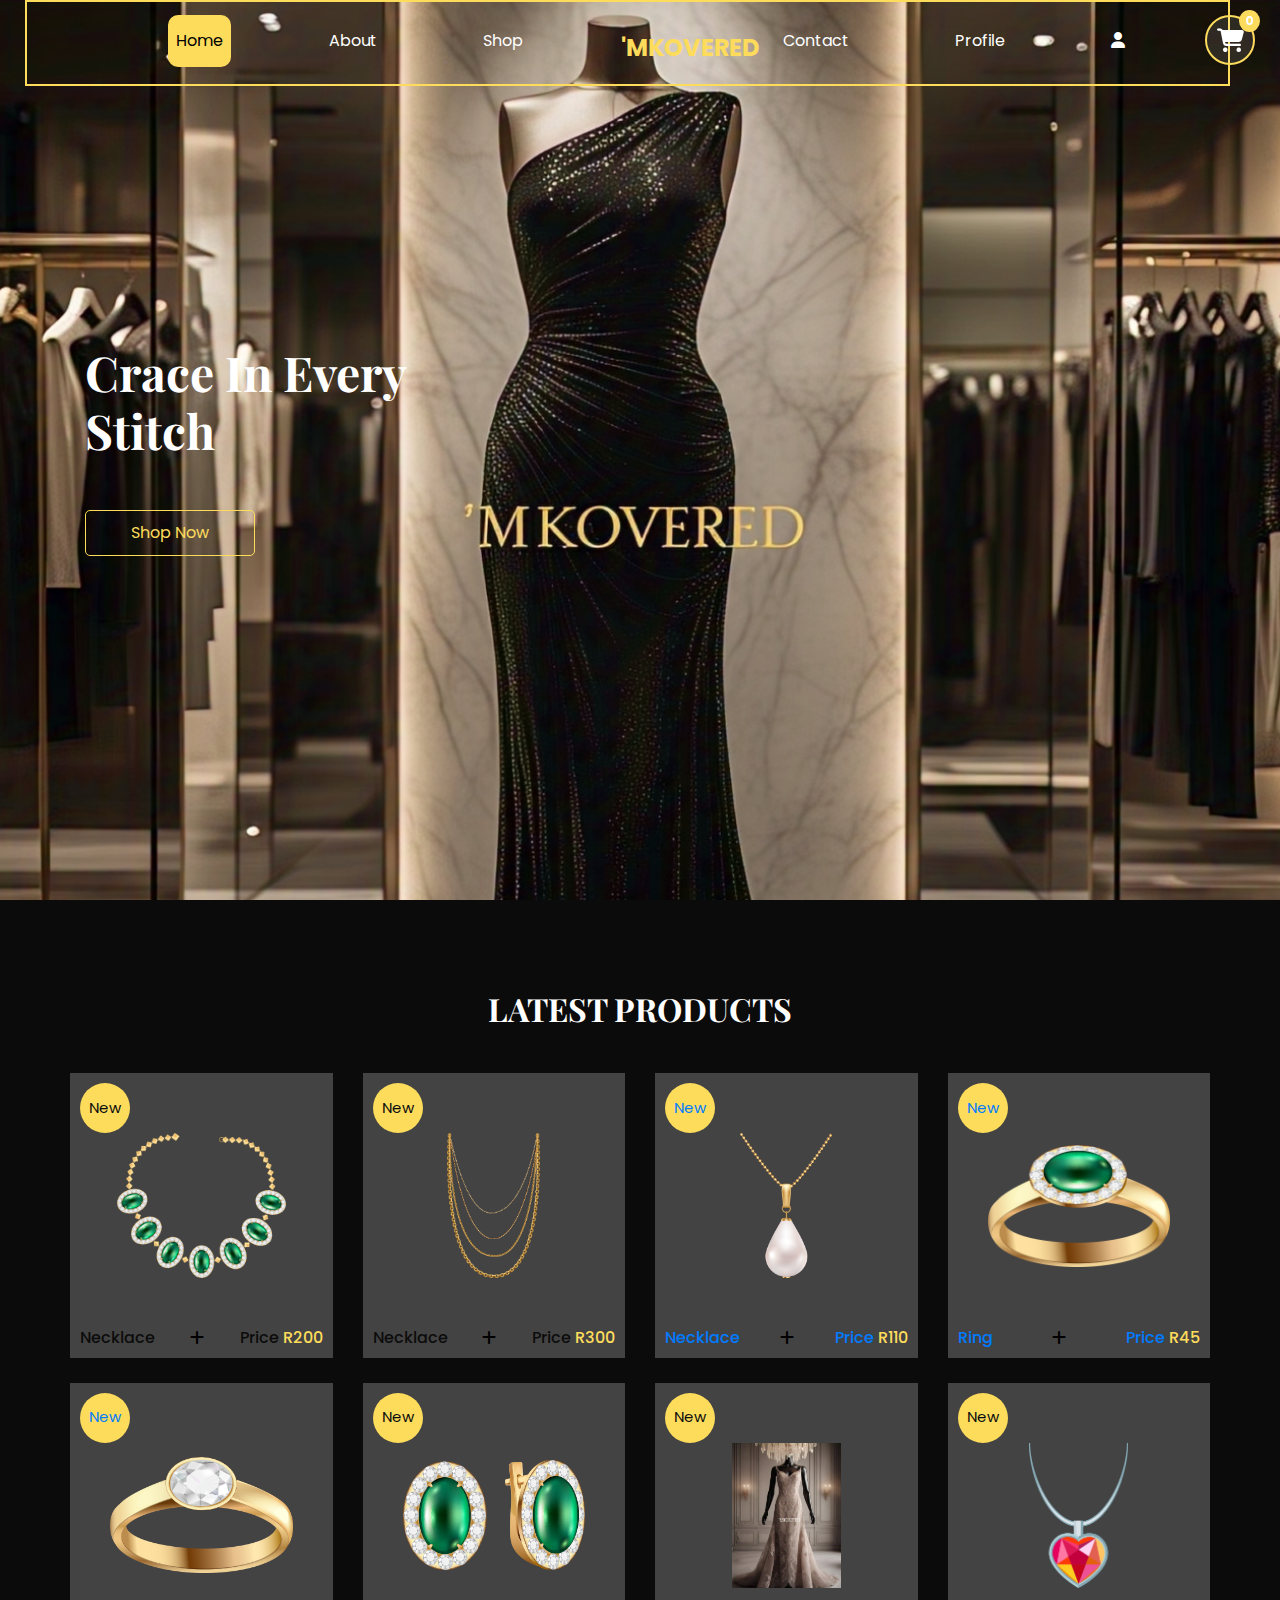
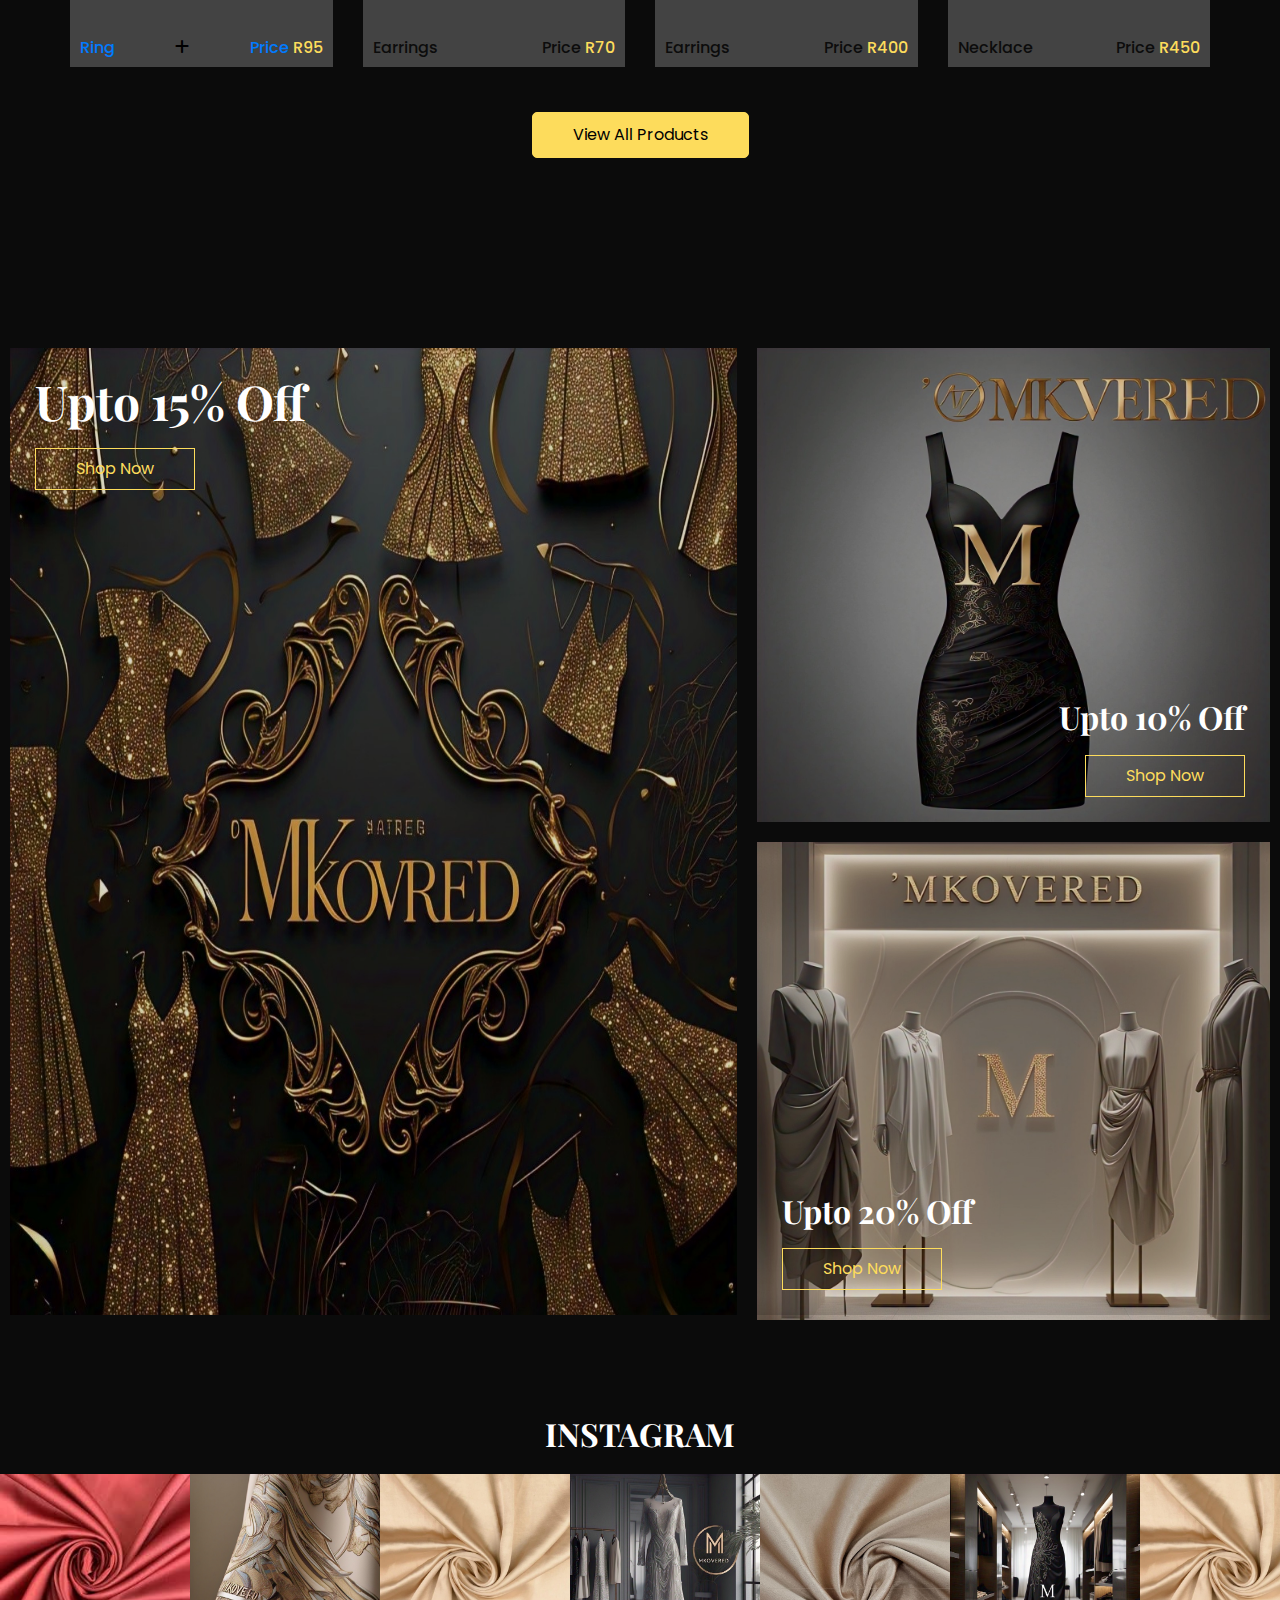
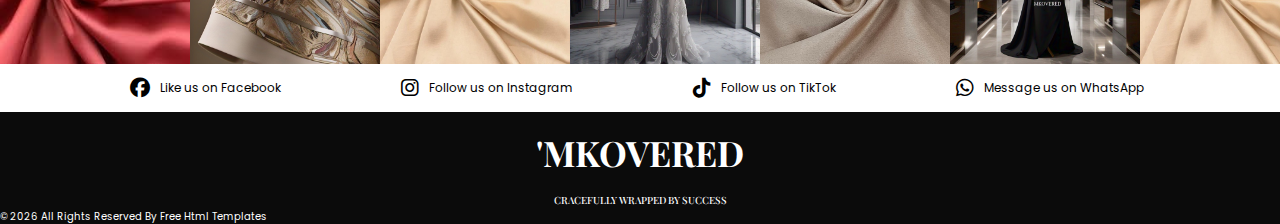
<file: index.html>
<!DOCTYPE html>
<html>

<head>
  <!-- Basic -->
  <meta charset="utf-8" />
  <meta http-equiv="X-UA-Compatible" content="IE=edge" />
  <!-- Mobile Metas -->
  <meta name="viewport" content="width=device-width, initial-scale=1, shrink-to-fit=no" />
  <!-- Site Metas -->
  <link rel="icon" href="images/'mk-logo.png" type="image/gif" />
  <meta name="keywords" content="" />
  <meta name="description" content="" />
  <meta name="author" content="" />

  <title>'Mkovered'</title>

  <!-- bootstrap core css -->
  <link rel="stylesheet" type="text/css" href="css/bootstrap.css" />
  <!-- font awesome style -->
  <link href="css/font-awesome.min.css" rel="stylesheet" />
  <!-- Custom styles for this template -->
  <link href="css/style.css" rel="stylesheet" />
  <!-- responsive style -->
  <link href="css/responsive.css" rel="stylesheet" />
  <link rel="stylesheet" href="https://cdnjs.cloudflare.com/ajax/libs/font-awesome/6.4.2/css/all.min.css">
  
</head>

<body>

  <!-- header section starts -->
<header class="header_section">
  <div class="container-fluid">
    <nav class="navbar navbar-expand-lg custom_nav-container">
      
      
      <!-- Navbar items (ul) -->
      <div class="navbar-collapse" id="">
        <ul class="navbar-nav ml-auto"> <!-- Added ml-auto to align the nav items to the right -->
          <li class="nav-item">
            <a class="nav-link disabled-link" href="index.html">Home</a>
        </li>
          <li class="nav-item">
            <a class="nav-link" href="about.html">About</a>
          </li>
          <li class="nav-item">
            <a class="nav-link" href="shop.html">Shop</a>
          </li>

             <!-- Navbar Brand (separating the span) -->
      <a class="navbar-brand" href="index.html">
        <span>'MKOVERED</span>
      </a>

          <li class="nav-item">
            <a class="nav-link" href="contact.html">Contact</a>
          </li>
          <li class="nav-item">
            <a class="nav-link" href="profile.html">Profile</a>
          </li>
          <li class="nav-item">
            <a class="nav-link" href="#" onclick="openLoginOverlay()"> <!-- Trigger overlay -->
              <i class="fas fa-user"></i>
            </a>
          </li>
        </ul>
        
        <div class="custom_menu-btn">
          <button onclick="openNav()">
            <i class="fa fa-shopping-cart"></i>
            <span id="cart-badge" class="cart-badge">0</span> <!-- Badge for item count -->
          </button>
        
          <!-- Overlay content -->
          <div id="myNav" class="overlay">
            <div class="overlay-content">
              <h1>Shopping Cart</h1>
              <div class="product_container">
                <div class="products">
                  <!-- Shipping Notice -->
                  <div class="shipping-notice">
                    <p>You're R8 away from <strong>FREE SHIPPING!</strong></p>
                    <button class="keep-shopping-btn">Keep Shopping</button>
                  </div>
        
                  <!-- Product List -->
                  <div class="product-list" id="cart-items">
                    <!-- Items will be dynamically added here -->
                  </div>
                </div>
              </div>
        
              <div class="cart-container">
                <div class="cart-summary">
                  <h3>Summary</h3>
                  <ul>
                    <li>Subtotal (<span id="item-count">0</span> items) <span id="subtotal">R0.00</span></li>
                    <li>Shipping Discount <span>-R2.00</span></li>
                    <li>Shipping & Handling <span>R4.00</span></li>
                    <li>Tax (Calculated at checkout) <span>R0.00</span></li>
                  </ul>
                </div>
                <div class="cart-balance">
                  <table>
                    <tr>
                      <td><b>Balance</b></td>
                      <td><span id="totalAmount">R0.00</span></td>
                    </tr>
                  </table>
                  <button class="checkout-btn" onclick="checkout()">Checkout</button>
                </div>
              </div>
            </div>
          </div>
        </div>
    </nav>
  </div>

  <!-- Login Overlay -->
  <div id="loginOverlay" class="loginoverlay">
    <div class="login-container">
      <!-- Close Button -->
      <span class="close-btn" onclick="closeLoginOverlay()">&times;</span>

      <!-- Login Form -->
      <div id="loginFormContainer">
        <h2>Login</h2>
        <form id="loginForm">
          <div class="form-group">
            <input type="text" id="username" name="username" placeholder="Enter your username or email" required>
          </div>
          <div class="form-group">
            <input type="password" id="password" name="password" placeholder="Enter your password" required>
          </div>
          <div class="options">
            <label class="custom-checkbox">
              <input type="checkbox" id="rememberMe">
              <span class="checkmark"></span> Remember me</label>
            <a href="#">Forgot password?</a>
          </div>
          <button type="submit" class="login-btn">Login</button>
        </form>
        <p>Don't have an account? <a href="#" id="register" onclick="switchToSignupForm()">Sign up</a></p>
      </div>

      <!-- Signup Form -->
      <div id="signupFormContainer" style="display: none;">
        <h2>Create Account</h2>
        <form id="signupForm">
          <div class="form-group">
            <input type="text" id="fullName" name="fullName" placeholder="Enter your full name" required>
          </div>
          <div class="form-group">
            <input type="email" id="email" name="email" placeholder="Enter your email" required>
          </div>
          <div class="form-group">
            <input type="password" id="newPassword" name="newPassword" placeholder="Enter your password" required>
          </div>
          <div class="form-group">
            <input type="password" id="confirmPassword" name="confirmPassword" placeholder="Confirm your password" required>
          </div>
          <button type="submit" class="login-btn">Create Account</button>
        </form>
        <p>Already have an account? <a href="#" id="register" onclick="switchToLoginForm()">Login</a></p>
      </div>
    </div>
  </div>

</header>
<!-- end header section -->

  <!-- slider section -->
  <section class="slider_section position-relative">
    <div class="slider_bg_box">
      <img src="images/slider-bg.png" alt="">
    </div>
    <div class="slider_bg"></div>
    <div class="container">
      <div class="col-md-9 col-lg-8">
        <div class="detail-box">
          <h1>
            Crace In Every
            <br> Stitch
          </h1>
          <p>
           
          </p>
          <div></div>
            <a href="shop.html" class="slider-link">
              Shop Now
            </a>
          </div>
        </div>
      </div>
    </div>
  </section>
  <!-- end slider section -->

  <!-- shop section -->

  <section class="shop_section layout_padding">
    <div class="container">
      <div class="heading_container heading_center">
        <h2>
          Latest Products
        </h2>
      </div><div class="row">
        <div class="col-sm-6 col-md-4 col-lg-3">
          <div class="box">
              <div class="img-box">
                <img src="images/p1.png" alt="">
              </div>
              <div class="detail-box">
                <h6>
                  Necklace
                </h6>
                <button onclick="addToCart('Necklace', 200)">
                  <i class="fa fa-plus"></i>
              </button>
                <h6>
                  Price
                  <span>
                    R200
                  </span>
                </h6>
              </div>
              <div class="new">
                <span>
                  New
                </span>
              </div>
          </div>
        </div>
        <div class="col-sm-6 col-md-4 col-lg-3">
          <div class="box">
              <div class="img-box">
                <img src="images/p2.png" alt="">
              </div>
              <div class="detail-box">
                <h6>
                  Necklace
                </h6>
                <button onclick="addToCart('Necklace', 200)">
                  <i class="fa fa-plus"></i>
              </button>
                <h6>
                  Price
                  <span>
                    R300
                  </span>
                </h6>
              </div>
              <div class="new">
                <span>
                  New
                </span>
              </div>
            
          </div>
        </div>
        <div class="col-sm-6 col-md-4 col-lg-3">
          <div class="box">
            <a href="">
              <div class="img-box">
                <img src="images/p3.png" alt="">
              </div>
              <div class="detail-box">
                <h6>
                  Necklace
                </h6>
                <button onclick="addToCart('Necklace', 200)">
                  <i class="fa fa-plus"></i>
              </button>
                <h6>
                  Price
                  <span>
                    R110
                  </span>
                </h6>
              </div>
              <div class="new">
                <span>
                  New
                </span>
              </div>
            
          </div>
        </div>
        <div class="col-sm-6 col-md-4 col-lg-3">
          <div class="box">
            <a href="">
              <div class="img-box">
                <img src="images/p4.png" alt="">
              </div>
              <div class="detail-box">
                <h6>
                  Ring
                </h6>
                <button onclick="addToCart('Necklace', 200)">
                  <i class="fa fa-plus"></i>
              </button>
                <h6>
                  Price
                  <span>
                    R45
                  </span>
                </h6>
              </div>
              <div class="new">
                <span>
                  New
                </span>
              </div>
            </a>
          </div>
        </div>
        <div class="col-sm-6 col-md-4 col-lg-3">
          <div class="box">
            <a href="">
              <div class="img-box">
                <img src="images/p5.png" alt="">
              </div>
              <div class="detail-box">
                <h6>
                  Ring
                </h6>
                <button onclick="addToCart('Necklace', 200)">
                  <i class="fa fa-plus"></i>
              </button>
                <h6>
                  Price
                  <span>
                    R95
                  </span>
                </h6>
              </div>
              <div class="new">
                <span>
                  New
                </span>
              </div>
            </a>
          </div>
        </div>
        <div class="col-sm-6 col-md-4 col-lg-3">
          <div class="box">
            
              <div class="img-box">
                <img src="images/p6.png" alt="">
              </div>
              <div class="detail-box">
                <h6>
                  Earrings
                </h6>
                <h6>
                  Price
                  <span>
                    R70
                  </span>
                </h6>
              </div>
              <div class="new">
                <span>
                  New
                </span>
              </div>
            </a>
          </div>
        </div>
        <div class="col-sm-6 col-md-4 col-lg-3">
          <div class="box">
            
              <div class="img-box">
                <img src="images/p7.png" alt="">
              </div>
              <div class="detail-box">
                <h6>
                  Earrings
                </h6>
                <h6>
                  Price
                  <span>
                    R400
                  </span>
                </h6>
              </div>
              <div class="new">
                <span>
                  New
                </span>
              </div>
            </a>
          </div>
        </div>
        <div class="col-sm-6 col-md-4 col-lg-3">
          <div class="box">
            
              <div class="img-box">
                <img src="images/p8.png" alt="">
              </div>
              <div class="detail-box">
                <h6>
                  Necklace
                </h6>
                <h6>
                  Price
                  <span>
                    R450
                  </span>
                </h6>
              </div>
              <div class="new">
                <span>
                  New
                </span>
              </div>
            </a>
          </div>
        </div>
      </div>
      <div class="btn-box">
        <a href="shop.html">
          View All Products
        </a>
      </div>
    </div>
  </section>

  <!-- end shop section -->

  <!-- offer section -->

  <section class="offer_section layout_padding">
    <div class="container-fluid">
      <div class="row">
        <div class="col-md-7 px-0">
          <div class="box offer-box1">
            <img src="images/o1.jpg" alt="">
            <div class="detail-box">
              <h2>
                Upto 15% Off
              </h2>
              <a href="shop.html">
                Shop Now
              </a>
            </div>
          </div>
        </div>
        <div class="col-md-5 px-0">
          <div class="box offer-box2">
            <img src="images/o2.jpg" alt="">
            <div class="detail-box">
              <h2>
                Upto 10% Off
              </h2>
              <a href="shop.html">
                Shop Now
              </a>
            </div>
          </div>
          <div class="box offer-box3">
            <img src="images/o3.jpg" alt="">
            <div class="detail-box">
              <h2>
                Upto 20% Off
              </h2>
              <a href="shop.html">
                Shop Now
              </a>
            </div>
          </div>
        </div>
      </div>
    </div>
  </section>

  <!-- end offer section -->

<!-- ad section -->  
<section class="ad">
  <div class="heading_container heading_center">
    <h2>Instagram</h2>
  </div>
  <div class="container">
    <div class="image-container">
      <img src="images/mat1.jpg" alt="" />
      <img src="images/client.jpg" alt="" />
      <img src="images/mat2.jpg" alt="" />
      <img src="images/client2.jpg" alt="" />
      <img src="images/mat3.jpg" alt="" />
      <img src="images/client3.jpg" alt="" />
      <img src="images/mat4.jpg" alt="" />
      <img src="images/client4.jpg" alt="" />

    </div>
  </div>
</section>
<!-- end ad section -->

  <!-- info section -->
  <section class="info_section layout_padding2">
    <div class="container">
      <div class="row info_form_social_row">
      
        <div class="col-md-4 col-lg-3">

          <div class="social_box">
            <a href="">
              <i class="fab fa-facebook" aria-hidden="true"></i> 
              <span>Like us on Facebook</span>
            </a>
            <a href="">
              <i class="fab fa-instagram" aria-hidden="true"></i> 
              <span>Follow us on Instagram</span>
            </a>
            <a href="">
              <i class="fab fa-tiktok" aria-hidden="true"></i> 
              <span>Follow us on TikTok</span>
            </a>
            <a href="">
              <i class="fab fa-whatsapp" aria-hidden="true"></i> 
              <span>Message us on WhatsApp</span>
            </a>
          </div>
        </div>
      </div>
    </div>
  </section>

  <!-- end info_section -->


  <!-- footer section -->
  <footer class="footer_section">
    <div class="container">
      <h1>'MKOVERED</h1>
      
      <p>        
        &copy; <span id="displayYear"></span> All Rights Reserved By
        <a href="https://html.design/">Free Html Templates</a>
        <h2>CRACEFULLY WRAPPED BY SUCCESS </h2>
      </p>
    </div>
  </footer>
  <!-- footer section -->


  <!-- jQery -->
  <script src="js/jquery-3.4.1.min.js"></script>
  <!-- bootstrap js -->
  <script src="js/bootstrap.js"></script>
  <!-- custom js -->
  <script src="js/custom.js"></script>

</body>

</html>
</file>
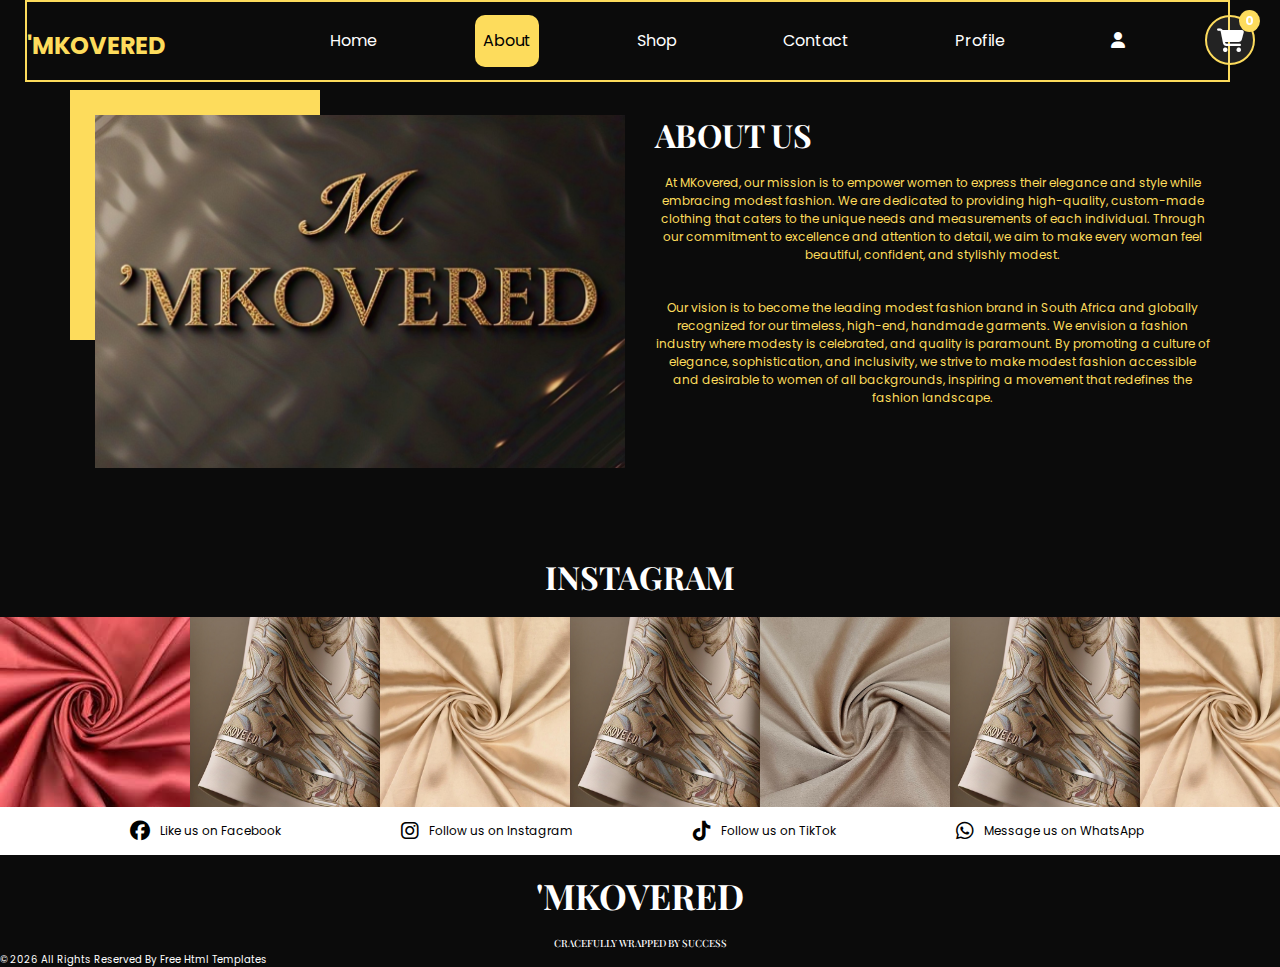
<file: about.html>
<!DOCTYPE html>
<html>

<head>
  <!-- Basic -->
  <meta charset="utf-8" />
  <meta http-equiv="X-UA-Compatible" content="IE=edge" />
  <!-- Mobile Metas -->
  <meta name="viewport" content="width=device-width, initial-scale=1, shrink-to-fit=no" />
  <!-- Site Metas -->
  <link rel="icon" href="images/'mk-logo.png" type="image/gif" />
  <meta name="keywords" content="" />
  <meta name="description" content="" />
  <meta name="author" content="" />

  <title>'Mkovered'</title>

  <!-- bootstrap core css -->
  <link rel="stylesheet" type="text/css" href="css/bootstrap.css" />
  <!-- font awesome style -->
  <link href="css/font-awesome.min.css" rel="stylesheet" />
  <!-- Custom styles for this template -->
  <link href="css/style.css" rel="stylesheet" />
  <!-- responsive style -->
  <link href="css/responsive.css" rel="stylesheet" />
  <link rel="stylesheet" href="https://cdnjs.cloudflare.com/ajax/libs/font-awesome/6.4.2/css/all.min.css">
  
</head>

<body>

  <!-- header section starts -->
<header class="header_section">
  <div class="container-fluid">
    <nav class="navbar navbar-expand-lg custom_nav-container">
      
      <!-- Navbar Brand (separating the span) -->
      <a class="navbar-brand" href="index.html">
        <span>'MKOVERED</span>
      </a>
      
      <!-- Navbar items (ul) -->
      <div class="navbar-collapse" id="">
        <ul class="navbar-nav ml-auto"> <!-- Added ml-auto to align the nav items to the right -->
          <li class="nav-item">
            <a class="nav-link" href="index.html">Home</a>
          </li>
          <li class="nav-item">
            <a class="nav-link disabled-link" href="about.html">About</a>
          </li>
          <li class="nav-item">
            <a class="nav-link" href="shop.html">Shop</a>
          </li>
          <li class="nav-item">
            <a class="nav-link" href="contact.html">Contact</a>
          </li>
          <li class="nav-item">
            <a class="nav-link" href="profile.html">Profile</a>
        </li>
          <li class="nav-item">
            <a class="nav-link" href="#" onclick="openLoginOverlay()"> <!-- Trigger overlay -->
              <i class="fas fa-user"></i>
            </a>
          </li>
        </ul>
        
        <div class="" id="">
          <!-- Custom Menu Button -->
          <div class="custom_menu-btn">
            <button onclick="openNav()">
              <i class="fa fa-shopping-cart"></i>
              <span id="cart-badge" class="cart-badge">0</span> <!-- Badge for item count -->
            </button>

            <!-- Overlay content -->
            <div id="myNav" class="overlay">
                  <div class="overlay-content">
                    <h1>Shopping Cart</h1>
                    <div class="product_container">
                      <div class="products">
                        <!-- Shipping Notice -->
                        <div class="shipping-notice">
                          <p>You're R8 away from <strong>FREE SHIPPING!</strong></p>
                          <button class="keep-shopping-btn">Keep Shopping</button>
                        </div>
                    
                        <!-- Product List -->
                        <div class="product-list">
                          <!-- Product 1 -->
                          <div class="product-item">
                            <img src="images/p4.png" alt="6 Blade Starter Kit" class="product-image">
                            <div class="product-details">
                              <h2 class="product-name">6 Blade Starter Kit</h2>
                              <p class="product-price">R<span class="price">29.99</span></p>
                              <div class="quantity-controls">
                                <button class="quantity-btn" onclick="decrementQuantity(this)">-</button>
                                <span class="quantity">1</span>
                                <button class="quantity-btn" onclick="incrementQuantity(this)">+</button>
                              </div>
                            </div>
                          </div>
                          
                          <div class="product-item">
                            <img src="images/p8.png" alt="Electric Shaver" class="product-image">
                            <div class="product-details">
                              <h2 class="product-name">Electric Shaver</h2>
                              <p class="product-price">R<span class="price">49.99</span></p>
                              <div class="quantity-controls">
                                <button class="quantity-btn" onclick="decrementQuantity(this)">-</button>
                                <span class="quantity">1</span>
                                <button class="quantity-btn" onclick="incrementQuantity(this)">+</button>
                              </div>
                            </div>
                          </div>
                        </div>
                      </div>
                    </div>

              <div class="cart-container"> 
                <div class="cart-summary">
                  <h3>Summary</h3>
                  <ul>
                    <li>Subtotal (1 items) <span>R10.00</span></li>
                    <li>Shipping Discount <span>-R2.00</span></li>
                    <li>Shipping & Handling <span>R4.00</span></li>
                    <li>Tax (Calculated at checkout) <span>R0.00</span></li>
                  </ul>
                </div>
                <div class="cart-balance">
                  <table>
                    <tr>
                      <td><b>Balance</b></td>
                      <td><span id="totalAmount">R0.00</span></td>
                    </tr>
                  </table>
                  <button class="checkout-btn" onclick="checkout()">Checkout</button>
                </div>
            </div>
          </div>
      </div>
    </nav>
  </div>
 
   <!-- Login Overlay -->
   <div id="loginOverlay" class="loginoverlay">
    <div class="login-container">
      <!-- Close Button -->
      <span class="close-btn" onclick="closeLoginOverlay()">&times;</span>

      <!-- Login Form -->
      <div id="loginFormContainer">
        <h2>Login</h2>
        <form id="loginForm">
          <div class="form-group">
            <input type="text" id="username" name="username" placeholder="Enter your username or email" required>
          </div>
          <div class="form-group">
            <input type="password" id="password" name="password" placeholder="Enter your password" required>
          </div>
          <div class="options">
            <label class="custom-checkbox">
              <input type="checkbox" id="rememberMe">
              <span class="checkmark"></span> Remember me</label>
            <a href="#">Forgot password?</a>
          </div>
          <button type="submit" class="login-btn">Login</button>
        </form>
        <p>Don't have an account? <a href="#" id="register" onclick="switchToSignupForm()">Sign up</a></p>
      </div>

      <!-- Signup Form -->
      <div id="signupFormContainer" style="display: none;">
        <h2>Create Account</h2>
        <form id="signupForm">
          <div class="form-group">
            <input type="text" id="fullName" name="fullName" placeholder="Enter your full name" required>
          </div>
          <div class="form-group">
            <input type="email" id="email" name="email" placeholder="Enter your email" required>
          </div>
          <div class="form-group">
            <input type="password" id="newPassword" name="newPassword" placeholder="Enter your password" required>
          </div>
          <div class="form-group">
            <input type="password" id="confirmPassword" name="confirmPassword" placeholder="Confirm your password" required>
          </div>
          <button type="submit" class="login-btn">Create Account</button>
        </form>
        <p>Already have an account? <a href="#" id="register" onclick="switchToLoginForm()">Login</a></p>
      </div>
    </div>
  </div>

</header>
  <!-- end header section -->

  <!-- about section -->
  <section class="about_section  layout_padding">
    <div class="container">
      <div class="row">
        <div class="col-md-6">
          <div class="img-box">
            <img src="images/about-img.jpg" alt="">
          </div>
        </div>
        <div class="col-md-6">
          <div class="detail-box">
            <div class="heading_container">
              <h2>
                About Us
              </h2>
          </div>
          <p>
            At MKovered, our mission is to empower women to express their elegance and style while embracing modest fashion. We are dedicated to providing high-quality, custom-made clothing that caters to the unique needs and measurements of each individual. Through our commitment to excellence and attention to detail, we aim to make every woman feel beautiful, confident, and stylishly modest.
          </p>
          <p>
            Our vision is to become the leading modest fashion brand in South Africa and globally recognized for our timeless, high-end, handmade garments. We envision a fashion industry where modesty is celebrated, and quality is paramount. By promoting a culture of elegance, sophistication, and inclusivity, we strive to make modest fashion accessible and desirable to women of all backgrounds, inspiring a movement that redefines the fashion landscape.
          </p>
  
        </div>
      </div>
    </div>
  </div>
</section>

  <!-- end about section -->

<!-- ad section -->  
<section class="ad">
  <div class="heading_container heading_center">
    <h2>Instagram</h2>
  </div>
  <div class="container">
    <div class="image-container">
      <img src="images/mat1.jpg" alt="" />
      <img src="images/client.jpg" alt="" />
      <img src="images/mat2.jpg" alt="" />
      <img src="images/client.jpg" alt="" />
      <img src="images/mat3.jpg" alt="" />
      <img src="images/client.jpg" alt="" />
      <img src="images/mat4.jpg" alt="" />
      <img src="images/client.jpg" alt="" />

    </div>
  </div>
</section>
<!-- end ad section -->

  <!-- info section -->
  <section class="info_section layout_padding2">
    <div class="container">
      <div class="row info_form_social_row">
      
        <div class="col-md-4 col-lg-3">

          <div class="social_box">
            <a href="">
              <i class="fab fa-facebook" aria-hidden="true"></i> 
              <span>Like us on Facebook</span>
            </a>
            <a href="">
              <i class="fab fa-instagram" aria-hidden="true"></i> 
              <span>Follow us on Instagram</span>
            </a>
            <a href="">
              <i class="fab fa-tiktok" aria-hidden="true"></i> 
              <span>Follow us on TikTok</span>
            </a>
            <a href="">
              <i class="fab fa-whatsapp" aria-hidden="true"></i> 
              <span>Message us on WhatsApp</span>
            </a>
          </div>
        </div>
      </div>
    </div>
  </section>

  <!-- end info_section -->


  <!-- footer section -->
  <footer class="footer_section">
    <div class="container">
      <h1>'MKOVERED</h1>
      
      <p>        
        &copy; <span id="displayYear"></span> All Rights Reserved By
        <a href="https://html.design/">Free Html Templates</a>
        <h2>CRACEFULLY WRAPPED BY SUCCESS </h2>
      </p>
    </div>
  </footer>
  <!-- footer section -->


  <!-- jQery -->
  <script src="js/jquery-3.4.1.min.js"></script>
  <!-- bootstrap js -->
  <script src="js/bootstrap.js"></script>
  <!-- custom js -->
  <script src="js/custom.js"></script>

</body>

</html>
</file>
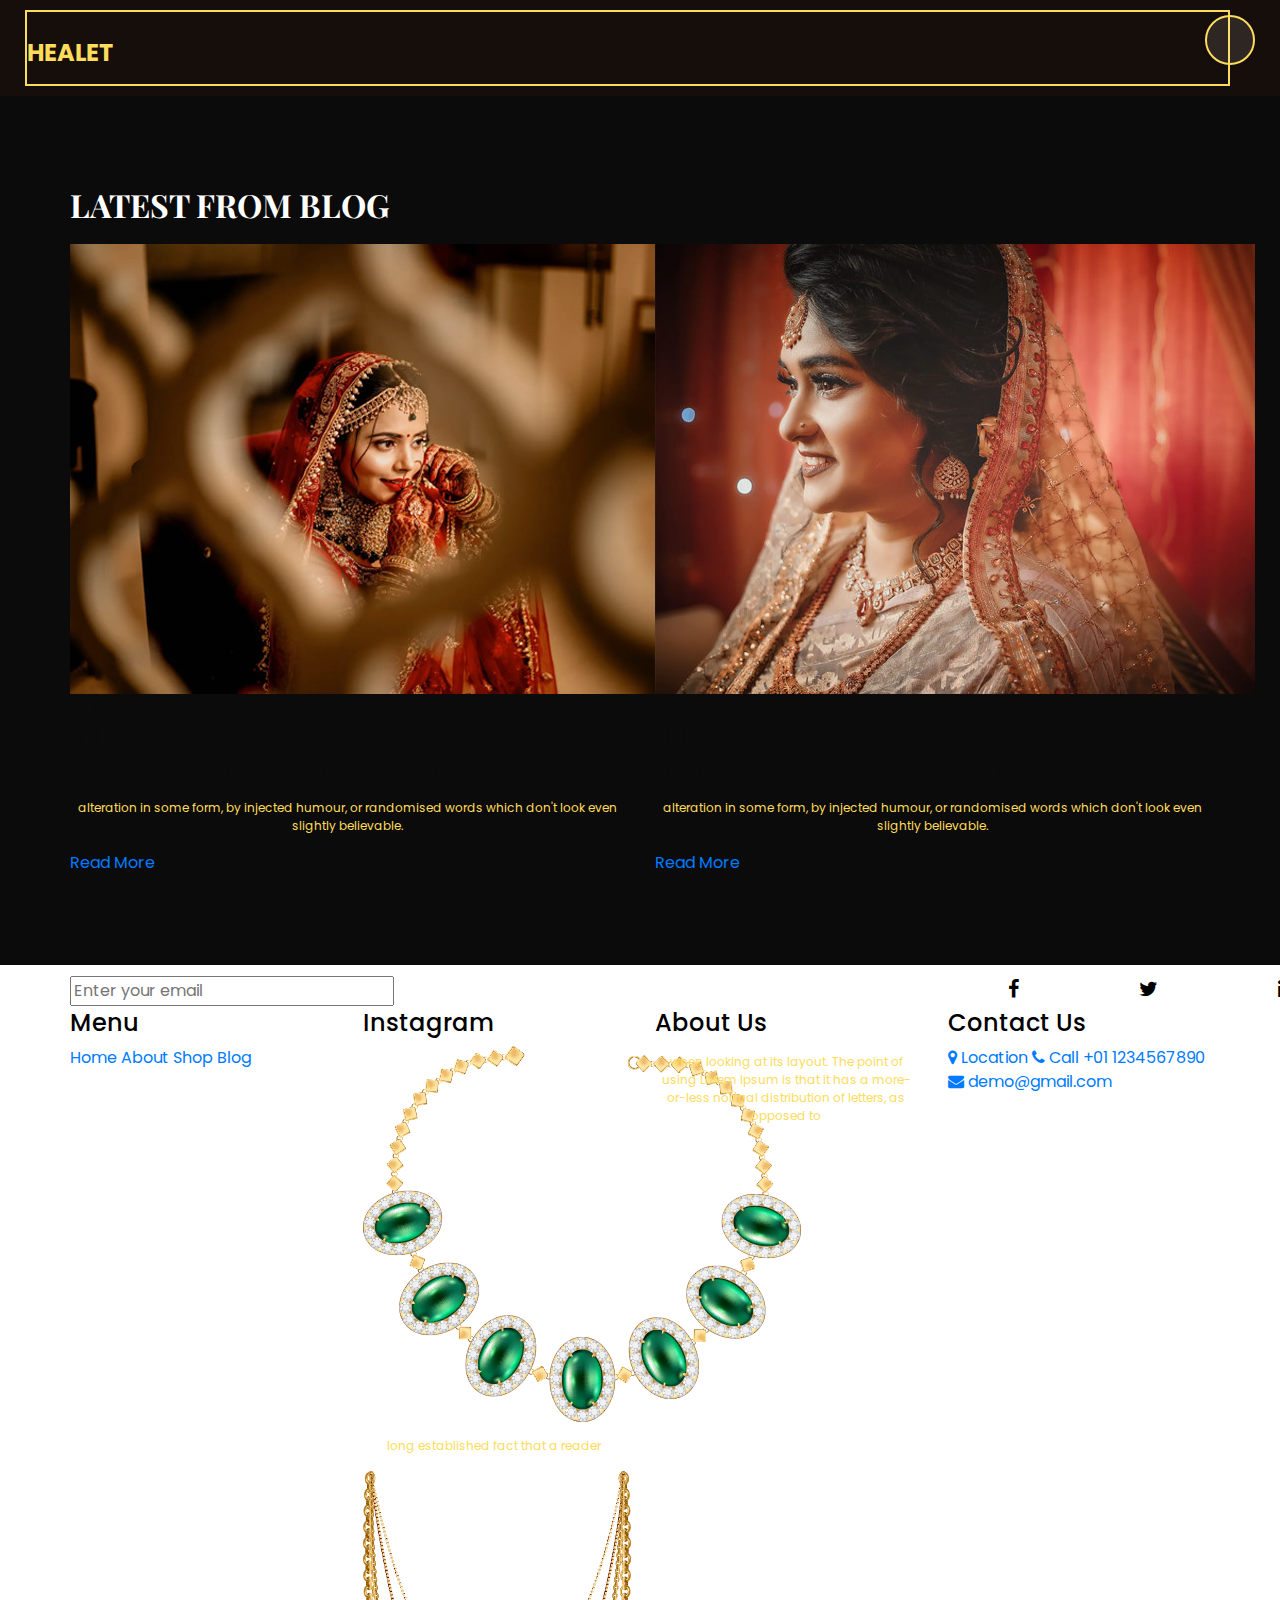
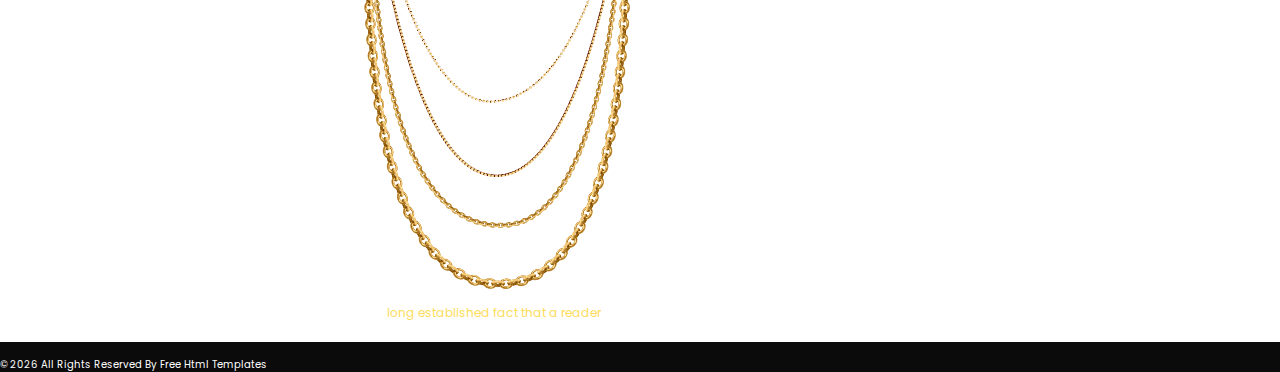
<file: blog.html>
<!DOCTYPE html>
<html>

<head>
  <!-- Basic -->
  <meta charset="utf-8" />
  <meta http-equiv="X-UA-Compatible" content="IE=edge" />
  <!-- Mobile Metas -->
  <meta name="viewport" content="width=device-width, initial-scale=1, shrink-to-fit=no" />
  <!-- Site Metas -->
  <link rel="icon" href="images/favicon.png" type="image/gif" />
  <meta name="keywords" content="" />
  <meta name="description" content="" />
  <meta name="author" content="" />

  <title>Healet</title>

  <!-- bootstrap core css -->
  <link rel="stylesheet" type="text/css" href="css/bootstrap.css" />
  <!-- font awesome style -->
  <link href="css/font-awesome.min.css" rel="stylesheet" />
  <!-- Custom styles for this template -->
  <link href="css/style.css" rel="stylesheet" />
  <!-- responsive style -->
  <link href="css/responsive.css" rel="stylesheet" />

</head>

<body>

  <!-- header section strats -->
  <header class="header_section innerpage_header">
    <div class="container-fluid">
      <nav class="navbar navbar-expand-lg custom_nav-container">
        <a class="navbar-brand" href="index.html">
          <span>
            Healet
          </span>
        </a>
        <div class="" id="">

          <div class="custom_menu-btn">
            <button onclick="openNav()">
              <span class="s-1"> </span>
              <span class="s-2"> </span>
              <span class="s-3"> </span>
            </button>
            <div id="myNav" class="overlay">
              <div class="overlay-content">
                <a href="index.html">Home</a>
                <a href="about.html">About</a>
                <a href="shop.html">Shop</a>
                <a href="blog.html">Blog</a>
              </div>
            </div>
          </div>

        </div>
      </nav>
    </div>
  </header>
  <!-- end header section -->

  <!-- blog section -->

  <section class="blog_section layout_padding">
    <div class="container">
      <div class="heading_container">
        <h2>
          Latest From Blog
        </h2>
      </div>
      <div class="row">
        <div class="col-md-6">
          <div class="box">
            <div class="img-box">
              <img src="images/b1.jpg" alt="">
              <h4 class="blog_date">
                14 <br>
                July
              </h4>
            </div>
            <div class="detail-box">
              <h5>
                Look even slightly believable. If you are
              </h5>
              <p>
                alteration in some form, by injected humour, or randomised words which don't look even slightly believable.
              </p>
              <a href="">
                Read More
              </a>
            </div>
          </div>
        </div>
        <div class="col-md-6">
          <div class="box">
            <div class="img-box">
              <img src="images/b2.jpg" alt="">
              <h4 class="blog_date">
                15 <br>
                July
              </h4>
            </div>
            <div class="detail-box">
              <h5>
                Anything embarrassing hidden in the middle
              </h5>
              <p>
                alteration in some form, by injected humour, or randomised words which don't look even slightly believable.
              </p>
              <a href="">
                Read More
              </a>
            </div>
          </div>
        </div>
      </div>
    </div>
  </section>

  <!-- end blog section -->

  <!-- info section -->
  <section class="info_section layout_padding2">
    <div class="container">
      <div class="row info_form_social_row">
        <div class="col-md-8 col-lg-9">
          <div class="info_form">
            <form action="">
              <input type="email" placeholder="Enter your email">
              <button>
                <i class="fa fa-arrow-right" aria-hidden="true"></i>
              </button>
            </form>
          </div>
        </div>
        <div class="col-md-4 col-lg-3">

          <div class="social_box">
            <a href="">
              <i class="fa fa-facebook" aria-hidden="true"></i>
            </a>
            <a href="">
              <i class="fa fa-twitter" aria-hidden="true"></i>
            </a>
            <a href="">
              <i class="fa fa-linkedin" aria-hidden="true"></i>
            </a>
          </div>
        </div>
      </div>
      <div class="row info_main_row">
        <div class="col-md-6 col-lg-3">
          <div class="info_links">
            <h4>
              Menu
            </h4>
            <div class="info_links_menu">
              <a href="index.html">Home</a>
              <a href="about.html">About</a>
              <a href="shop.html">Shop</a>
              <a href="blog.html">Blog</a>
            </div>
          </div>
        </div>
        <div class="col-md-6 col-lg-3">
          <div class="info_insta">
            <h4>
              Instagram
            </h4>
            <div class="insta_box">
              <div class="img-box">
                <img src="images/p1.png" alt="">
              </div>
              <p>
                long established fact that a reader
              </p>
            </div>
            <div class="insta_box">
              <div class="img-box">
                <img src="images/p2.png" alt="">
              </div>
              <p>
                long established fact that a reader
              </p>
            </div>
          </div>
        </div>
        <div class="col-md-6 col-lg-3">
          <div class="info_detail">
            <h4>
              About Us
            </h4>
            <p class="mb-0">
              when looking at its layout. The point of using Lorem Ipsum is that it has a more-or-less normal distribution of letters, as opposed to
            </p>
          </div>
        </div>
        <div class="col-md-6 col-lg-3">
          <h4>
            Contact Us
          </h4>
          <div class="info_contact">
            <a href="">
              <i class="fa fa-map-marker" aria-hidden="true"></i>
              <span>
                Location
              </span>
            </a>
            <a href="">
              <i class="fa fa-phone" aria-hidden="true"></i>
              <span>
                Call +01 1234567890
              </span>
            </a>
            <a href="">
              <i class="fa fa-envelope"></i>
              <span>
                demo@gmail.com
              </span>
            </a>
          </div>
        </div>
      </div>
    </div>
  </section>

  <!-- end info_section -->


  <!-- footer section -->
  <footer class="footer_section">
    <div class="container">
      <p>
        &copy; <span id="displayYear"></span> All Rights Reserved By
        <a href="https://html.design/">Free Html Templates</a>
      </p>
    </div>
  </footer>
  <!-- footer section -->


  <!-- jQery -->
  <script src="js/jquery-3.4.1.min.js"></script>
  <!-- bootstrap js -->
  <script src="js/bootstrap.js"></script>
  <!-- custom js -->
  <script src="js/custom.js"></script>

</body>

</html>
</file>
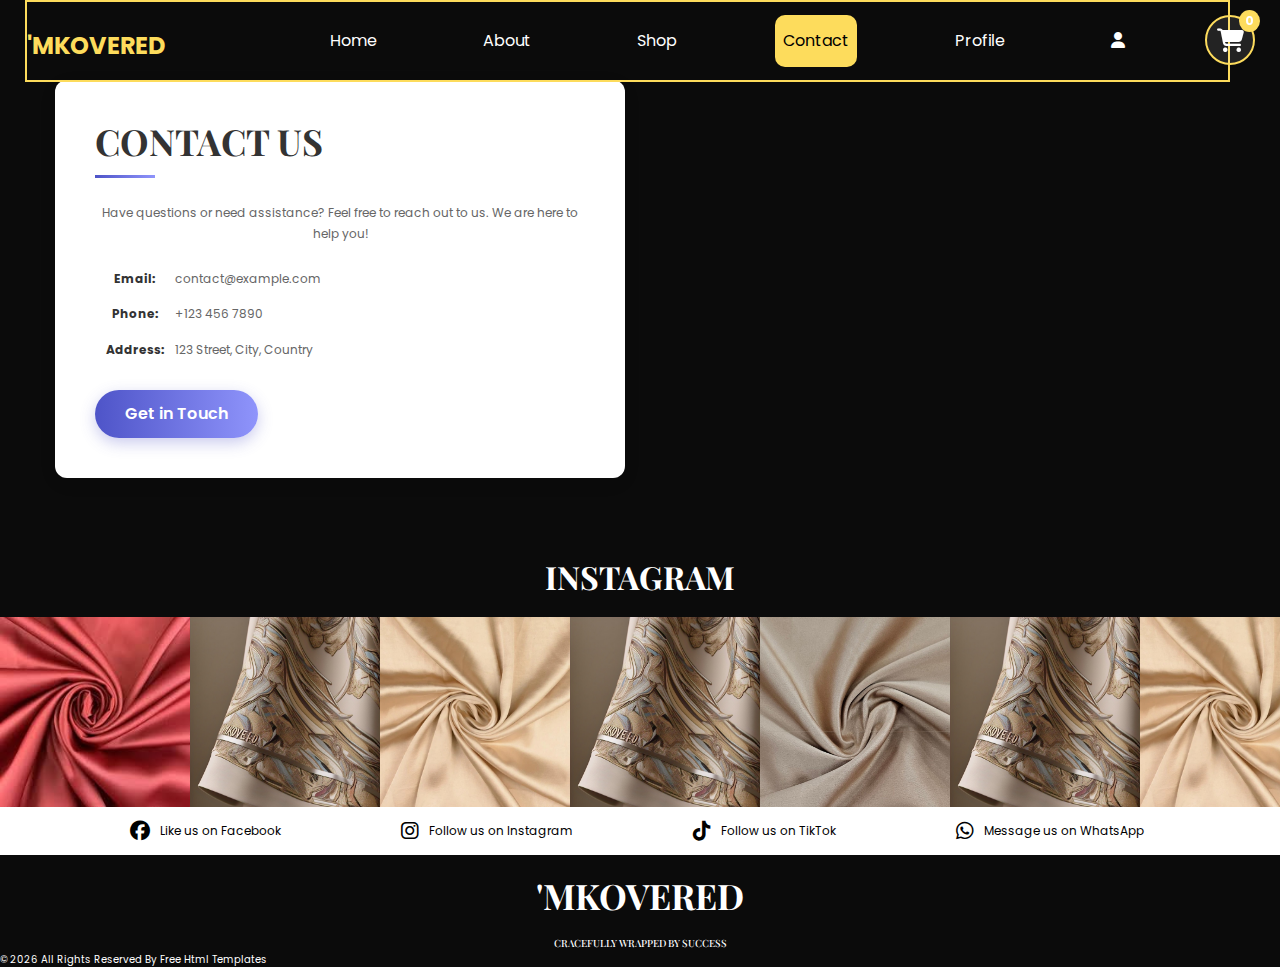
<file: contact.html>
<!DOCTYPE html>
<html>

<head>
  <!-- Basic -->
  <meta charset="utf-8" />
  <meta http-equiv="X-UA-Compatible" content="IE=edge" />
  <!-- Mobile Metas -->
  <meta name="viewport" content="width=device-width, initial-scale=1, shrink-to-fit=no" />
  <!-- Site Metas -->
  <link rel="icon" href="images/'mk-logo.png" type="image/gif" />
  <meta name="keywords" content="" />
  <meta name="description" content="" />
  <meta name="author" content="" />

  <title>'Mkovered'</title>

  <!-- bootstrap core css -->
  <link rel="stylesheet" type="text/css" href="css/bootstrap.css" />
  <!-- font awesome style -->
  <link href="css/font-awesome.min.css" rel="stylesheet" />
  <!-- Custom styles for this template -->
  <link href="css/style.css" rel="stylesheet" />
  <!-- responsive style -->
  <link href="css/responsive.css" rel="stylesheet" />
  <link rel="stylesheet" href="https://cdnjs.cloudflare.com/ajax/libs/font-awesome/6.4.2/css/all.min.css">
  
</head>

<body>

  <!-- header section starts -->
<header class="header_section">
  <div class="container-fluid">
    <nav class="navbar navbar-expand-lg custom_nav-container">
      
      <!-- Navbar Brand (separating the span) -->
      <a class="navbar-brand" href="index.html">
        <span>'MKOVERED</span>
      </a>
      
      <!-- Navbar items (ul) -->
      <div class="navbar-collapse" id="">
        <ul class="navbar-nav ml-auto"> <!-- Added ml-auto to align the nav items to the right -->
          <li class="nav-item">
            <a class="nav-link" href="index.html">Home</a>
          </li>
          <li class="nav-item">
            <a class="nav-link" href="about.html">About</a>
          </li>
          <li class="nav-item">
            <a class="nav-link" href="shop.html">Shop</a>
          </li>
          <li class="nav-item">
            <a class="nav-link disabled-link" href="contact.html">Contact</a>
          </li>
          <li class="nav-item">
            <a class="nav-link" href="profile.html">Profile</a>
        </li>
          <li class="nav-item">
            <a class="nav-link" href="#" onclick="openLoginOverlay()"> <!-- Trigger overlay -->
              <i class="fas fa-user"></i>
            </a>
          </li>
        </ul>
        
        <div class="" id="">
          <!-- Custom Menu Button -->
          <div class="custom_menu-btn">
            <button onclick="openNav()">
              <i class="fa fa-shopping-cart"></i>
              <span id="cart-badge" class="cart-badge">0</span> <!-- Badge for item count -->
            </button>

            <!-- Overlay content -->
            <div id="myNav" class="overlay">
                  <div class="overlay-content">
                    <h1>Shopping Cart</h1>
                    <div class="product_container">
                      <div class="products">
                        <!-- Shipping Notice -->
                        <div class="shipping-notice">
                          <p>You're R8 away from <strong>FREE SHIPPING!</strong></p>
                          <button class="keep-shopping-btn">Keep Shopping</button>
                        </div>
                    
                        <!-- Product List -->
                        <div class="product-list">
                          <!-- Product 1 -->
                          <div class="product-item">
                            <img src="images/p4.png" alt="6 Blade Starter Kit" class="product-image">
                            <div class="product-details">
                              <h2 class="product-name">6 Blade Starter Kit</h2>
                              <p class="product-price">R<span class="price">29.99</span></p>
                              <div class="quantity-controls">
                                <button class="quantity-btn" onclick="decrementQuantity(this)">-</button>
                                <span class="quantity">1</span>
                                <button class="quantity-btn" onclick="incrementQuantity(this)">+</button>
                              </div>
                            </div>
                          </div>
                          
                          <div class="product-item">
                            <img src="images/p8.png" alt="Electric Shaver" class="product-image">
                            <div class="product-details">
                              <h2 class="product-name">Electric Shaver</h2>
                              <p class="product-price">R<span class="price">49.99</span></p>
                              <div class="quantity-controls">
                                <button class="quantity-btn" onclick="decrementQuantity(this)">-</button>
                                <span class="quantity">1</span>
                                <button class="quantity-btn" onclick="incrementQuantity(this)">+</button>
                              </div>
                            </div>
                          </div>
                        </div>
                      </div>
                    </div>

              <div class="cart-container"> 
                <div class="cart-summary">
                  <h3>Summary</h3>
                  <ul>
                    <li>Subtotal (1 items) <span>R10.00</span></li>
                    <li>Shipping Discount <span>-R2.00</span></li>
                    <li>Shipping & Handling <span>R4.00</span></li>
                    <li>Tax (Calculated at checkout) <span>R0.00</span></li>
                  </ul>
                </div>
                <div class="cart-balance">
                  <table>
                    <tr>
                      <td><b>Balance</b></td>
                      <td><span id="totalAmount">R0.00</span></td>
                    </tr>
                  </table>
                  <button class="checkout-btn" onclick="checkout()">Checkout</button>
                </div>
            </div>
          </div>
      </div>
    </nav>
  </div>
  <!-- Login Overlay -->
  <div id="loginOverlay" class="loginoverlay">
    <div class="login-container">
      <!-- Close Button -->
      <span class="close-btn" onclick="closeLoginOverlay()">&times;</span>

      <!-- Login Form -->
      <div id="loginFormContainer">
        <h2>Login</h2>
        <form id="loginForm">
          <div class="form-group">
            <input type="text" id="username" name="username" placeholder="Enter your username or email" required>
          </div>
          <div class="form-group">
            <input type="password" id="password" name="password" placeholder="Enter your password" required>
          </div>
          <div class="options">
            <label class="custom-checkbox">
              <input type="checkbox" id="rememberMe">
              <span class="checkmark"></span> Remember me</label>
            <a href="#">Forgot password?</a>
          </div>
          <button type="submit" class="login-btn">Login</button>
        </form>
        <p>Don't have an account? <a href="#" id="register" onclick="switchToSignupForm()">Sign up</a></p>
      </div>

      <!-- Signup Form -->
      <div id="signupFormContainer" style="display: none;">
        <h2>Create Account</h2>
        <form id="signupForm">
          <div class="form-group">
            <input type="text" id="fullName" name="fullName" placeholder="Enter your full name" required>
          </div>
          <div class="form-group">
            <input type="email" id="email" name="email" placeholder="Enter your email" required>
          </div>
          <div class="form-group">
            <input type="password" id="newPassword" name="newPassword" placeholder="Enter your password" required>
          </div>
          <div class="form-group">
            <input type="password" id="confirmPassword" name="confirmPassword" placeholder="Confirm your password" required>
          </div>
          <button type="submit" class="login-btn">Create Account</button>
        </form>
        <p>Already have an account? <a href="#" id="register" onclick="switchToLoginForm()">Login</a></p>
      </div>
    </div>
  </div>

</header>

  <!-- end header section -->

 <!-- contact section -->
<section class="contact_section layout_padding">
  <div class="container">
    <div class="row">
      <div class="col-md-6">
        <div class="detail-box">
          <div class="heading_container">
            <h2>
              Contact Us
            </h2>
          </div>
          <p>
            Have questions or need assistance? Feel free to reach out to us. We are here to help you!
          </p>
          <div class="contact_info">
            <p><strong>Email:</strong> contact@example.com</p>
            <p><strong>Phone:</strong> +123 456 7890</p>
            <p><strong>Address:</strong> 123 Street, City, Country</p>
          </div>
          <a href="contact.html">
            Get in Touch
          </a>
        </div>
      </div>
    </div>
  </div>
</section>
<!-- end contact section -->

<!-- ad section -->  
<section class="ad">
  <div class="heading_container heading_center">
    <h2>Instagram</h2>
  </div>
  <div class="container">
    <div class="image-container">
      <img src="images/mat1.jpg" alt="" />
      <img src="images/client.jpg" alt="" />
      <img src="images/mat2.jpg" alt="" />
      <img src="images/client.jpg" alt="" />
      <img src="images/mat3.jpg" alt="" />
      <img src="images/client.jpg" alt="" />
      <img src="images/mat4.jpg" alt="" />
      <img src="images/client.jpg" alt="" />

    </div>
  </div>
</section>
<!-- end ad section -->

  <!-- info section -->
  <section class="info_section layout_padding2">
    <div class="container">
      <div class="row info_form_social_row">
      
        <div class="col-md-4 col-lg-3">

          <div class="social_box">
            <a href="">
              <i class="fab fa-facebook" aria-hidden="true"></i> 
              <span>Like us on Facebook</span>
            </a>
            <a href="">
              <i class="fab fa-instagram" aria-hidden="true"></i> 
              <span>Follow us on Instagram</span>
            </a>
            <a href="">
              <i class="fab fa-tiktok" aria-hidden="true"></i> 
              <span>Follow us on TikTok</span>
            </a>
            <a href="">
              <i class="fab fa-whatsapp" aria-hidden="true"></i> 
              <span>Message us on WhatsApp</span>
            </a>
          </div>
        </div>
      </div>
    </div>
  </section>

  <!-- end info_section -->


  <!-- footer section -->
  <footer class="footer_section">
    <div class="container">
      <h1>'MKOVERED</h1>
      
      <p>        
        &copy; <span id="displayYear"></span> All Rights Reserved By
        <a href="https://html.design/">Free Html Templates</a>
        <h2>CRACEFULLY WRAPPED BY SUCCESS </h2>
      </p>
    </div>
  </footer>
  <!-- footer section -->


  <!-- jQery -->
  <script src="js/jquery-3.4.1.min.js"></script>
  <!-- bootstrap js -->
  <script src="js/bootstrap.js"></script>
  <!-- custom js -->
  <script src="js/custom.js"></script>

</body>

</html>
</file>
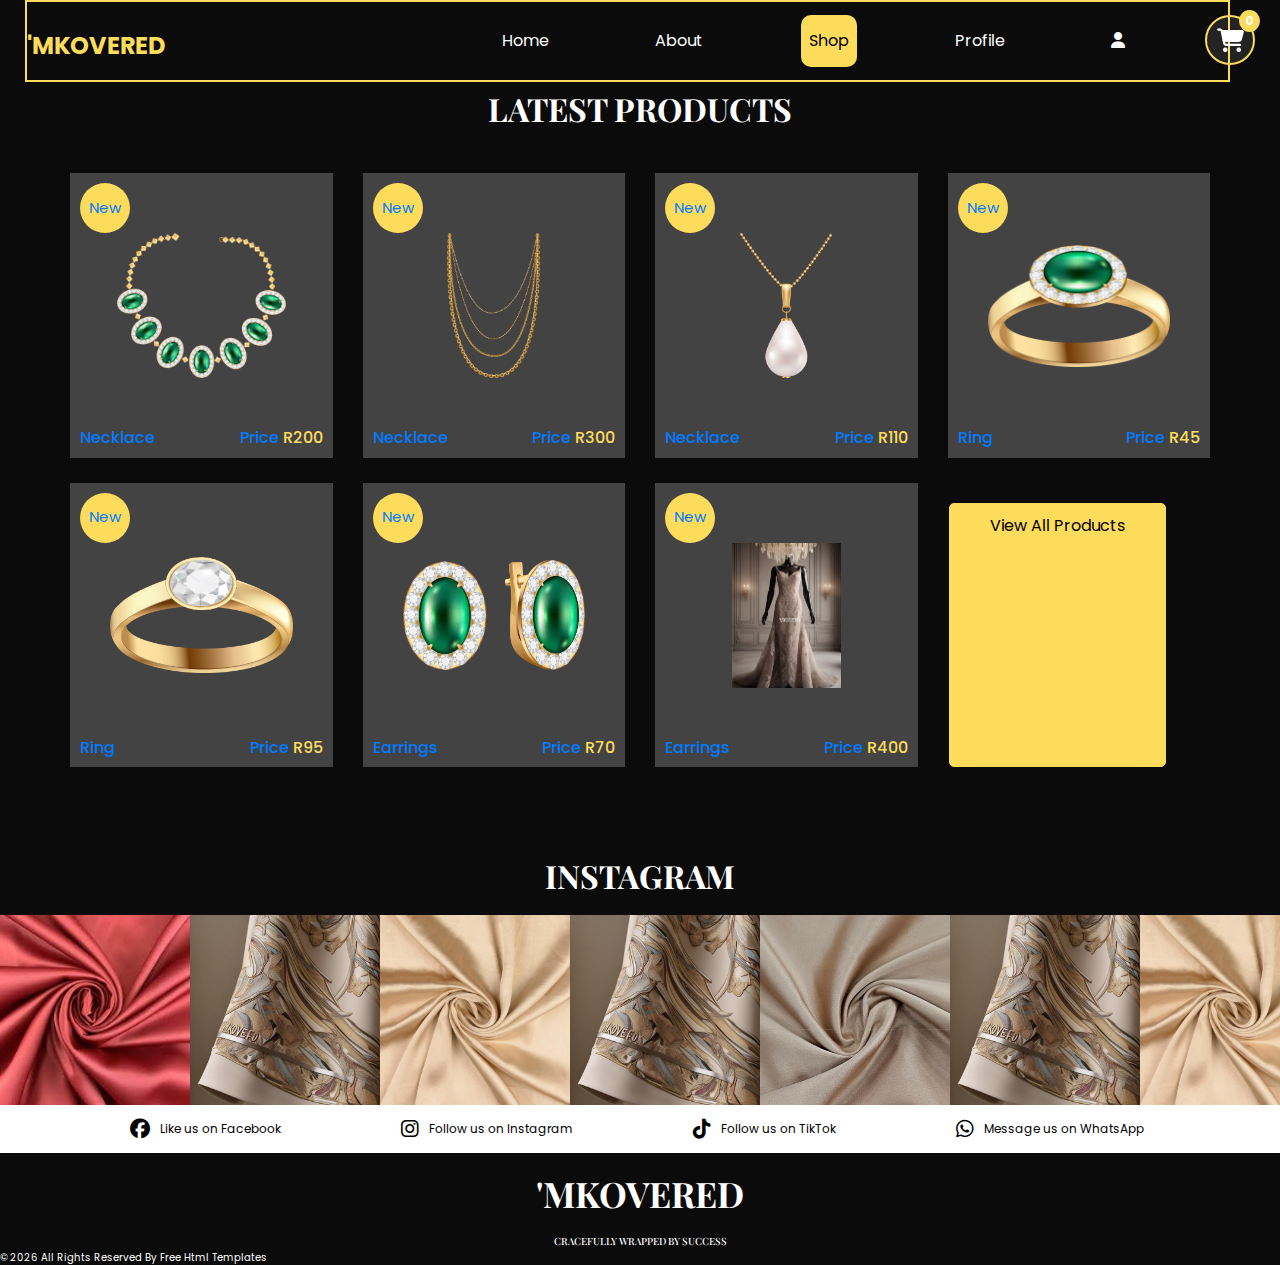
<file: shop.html>
<!DOCTYPE html>
<html>

<head>
  <!-- Basic -->
  <meta charset="utf-8" />
  <meta http-equiv="X-UA-Compatible" content="IE=edge" />
  <!-- Mobile Metas -->
  <meta name="viewport" content="width=device-width, initial-scale=1, shrink-to-fit=no" />
  <!-- Site Metas -->
  <link rel="icon" href="images/'mk-logo.png" type="image/gif" />
  <meta name="keywords" content="" />
  <meta name="description" content="" />
  <meta name="author" content="" />

  <title>'Mkovered'</title>

  <!-- bootstrap core css -->
  <link rel="stylesheet" type="text/css" href="css/bootstrap.css" />
  <!-- font awesome style -->
  <link href="css/font-awesome.min.css" rel="stylesheet" />
  <!-- Custom styles for this template -->
  <link href="css/style.css" rel="stylesheet" />
  <!-- responsive style -->
  <link href="css/responsive.css" rel="stylesheet" />
  <link rel="stylesheet" href="https://cdnjs.cloudflare.com/ajax/libs/font-awesome/6.4.2/css/all.min.css">
  
</head>

<body>

  <!-- header section starts -->
<header class="header_section">
  <div class="container-fluid">
    <nav class="navbar navbar-expand-lg custom_nav-container">
      
      <!-- Navbar Brand (separating the span) -->
      <a class="navbar-brand" href="index.html">
        <span>'MKOVERED</span>
      </a>
      
      <!-- Navbar items (ul) -->
      <div class="navbar-collapse" id="">
        <ul class="navbar-nav ml-auto"> <!-- Added ml-auto to align the nav items to the right -->
          <li class="nav-item">
            <a class="nav-link" href="index.html">Home</a>
          </li>
          <li class="nav-item">
            <a class="nav-link" href="about.html">About</a>
          </li>
          <li class="nav-item">
            <a class="nav-link disabled-link" href="shop.html">Shop</a>
          </li>
          <li class="nav-item">
            <a class="nav-link" href="profile.html">Profile</a>
          </li>
          <li class="nav-item">
            <a class="nav-link" href="#" onclick="openLoginOverlay()"> <!-- Trigger overlay -->
              <i class="fas fa-user"></i>
            </a>
          </li>
        </ul>
        
        <div class="" id="">
          <!-- Custom Menu Button -->
          <div class="custom_menu-btn">
            <button onclick="openNav()">
              <i class="fa fa-shopping-cart"></i>
              <span id="cart-badge" class="cart-badge">0</span> <!-- Badge for item count -->
            </button>

            <!-- Overlay content -->
            <div id="myNav" class="overlay">
                  <div class="overlay-content">
                    <h1>Shopping Cart</h1>
                    <div class="product_container">
                      <div class="products">
                        <!-- Shipping Notice -->
                        <div class="shipping-notice">
                          <p>You're R8 away from <strong>FREE SHIPPING!</strong></p>
                          <button class="keep-shopping-btn">Keep Shopping</button>
                        </div>
                    
                        <!-- Product List -->
                        <div class="product-list">
                          <!-- Product 1 -->
                          <div class="product-item">
                            <img src="images/p4.png" alt="6 Blade Starter Kit" class="product-image">
                            <div class="product-details">
                              <h2 class="product-name">6 Blade Starter Kit</h2>
                              <p class="product-price">R<span class="price">29.99</span></p>
                              <div class="quantity-controls">
                                <button class="quantity-btn" onclick="decrementQuantity(this)">-</button>
                                <span class="quantity">1</span>
                                <button class="quantity-btn" onclick="incrementQuantity(this)">+</button>
                              </div>
                            </div>
                          </div>
                          
                          <div class="product-item">
                            <img src="images/p8.png" alt="Electric Shaver" class="product-image">
                            <div class="product-details">
                              <h2 class="product-name">Electric Shaver</h2>
                              <p class="product-price">R<span class="price">49.99</span></p>
                              <div class="quantity-controls">
                                <button class="quantity-btn" onclick="decrementQuantity(this)">-</button>
                                <span class="quantity">1</span>
                                <button class="quantity-btn" onclick="incrementQuantity(this)">+</button>
                              </div>
                            </div>
                          </div>
                        </div>
                      </div>
                    </div>

              <div class="cart-container"> 
                <div class="cart-summary">
                  <h3>Summary</h3>
                  <ul>
                    <li>Subtotal (1 items) <span>R10.00</span></li>
                    <li>Shipping Discount <span>-R2.00</span></li>
                    <li>Shipping & Handling <span>R4.00</span></li>
                    <li>Tax (Calculated at checkout) <span>R0.00</span></li>
                  </ul>
                </div>
                <div class="cart-balance">
                  <table>
                    <tr>
                      <td><b>Balance</b></td>
                      <td><span id="totalAmount">R0.00</span></td>
                    </tr>
                  </table>
                  <button class="checkout-btn" onclick="checkout()">Checkout</button>
                </div>
            </div>
          </div>
      </div>
    </nav>
  </div>

 <!-- Login Overlay -->
 <div id="loginOverlay" class="loginoverlay">
  <div class="login-container">
    <!-- Close Button -->
    <span class="close-btn" onclick="closeLoginOverlay()">&times;</span>

    <!-- Login Form -->
    <div id="loginFormContainer">
      <h2>Login</h2>
      <form id="loginForm">
        <div class="form-group">
          <input type="text" id="username" name="username" placeholder="Enter your username or email" required>
        </div>
        <div class="form-group">
          <input type="password" id="password" name="password" placeholder="Enter your password" required>
        </div>
        <div class="options">
          <label class="custom-checkbox">
            <input type="checkbox" id="rememberMe">
            <span class="checkmark"></span> Remember me</label>
          <a href="#">Forgot password?</a>
        </div>
        <button type="submit" class="login-btn">Login</button>
      </form>
      <p>Don't have an account? <a href="#" id="register" onclick="switchToSignupForm()">Sign up</a></p>
    </div>

    <!-- Signup Form -->
    <div id="signupFormContainer" style="display: none;">
      <h2>Create Account</h2>
      <form id="signupForm">
        <div class="form-group">
          <input type="text" id="fullName" name="fullName" placeholder="Enter your full name" required>
        </div>
        <div class="form-group">
          <input type="email" id="email" name="email" placeholder="Enter your email" required>
        </div>
        <div class="form-group">
          <input type="password" id="newPassword" name="newPassword" placeholder="Enter your password" required>
        </div>
        <div class="form-group">
          <input type="password" id="confirmPassword" name="confirmPassword" placeholder="Confirm your password" required>
        </div>
        <button type="submit" class="login-btn">Create Account</button>
      </form>
      <p>Already have an account? <a href="#" id="register" onclick="switchToLoginForm()">Login</a></p>
    </div>
  </div>
</div>

</header>
  <!-- end header section -->

  <!-- shop section -->

  <section class="shop_section layout_padding">
    <div class="container">
      <div class="heading_container heading_center">
        <h2>
          Latest Products
        </h2>
      </div>
      <div class="row">
        <div class="col-sm-6 col-md-4 col-lg-3">
          <div class="box">
            <a href="">
              <div class="img-box">
                <img src="images/p1.png" alt="">
              </div>
              <div class="detail-box">
                <h6>
                  Necklace
                </h6>
                <h6>
                  Price
                  <span>
                    R200
                  </span>
                </h6>
              </div>
              <div class="new">
                <span>
                  New
                </span>
              </div>
            </a>
          </div>
        </div>
        <div class="col-sm-6 col-md-4 col-lg-3">
          <div class="box">
            <a href="">
              <div class="img-box">
                <img src="images/p2.png" alt="">
              </div>
              <div class="detail-box">
                <h6>
                  Necklace
                </h6>
                <h6>
                  Price
                  <span>
                    R300
                  </span>
                </h6>
              </div>
              <div class="new">
                <span>
                  New
                </span>
              </div>
            </a>
          </div>
        </div>
        <div class="col-sm-6 col-md-4 col-lg-3">
          <div class="box">
            <a href="">
              <div class="img-box">
                <img src="images/p3.png" alt="">
              </div>
              <div class="detail-box">
                <h6>
                  Necklace
                </h6>
                <h6>
                  Price
                  <span>
                    R110
                  </span>
                </h6>
              </div>
              <div class="new">
                <span>
                  New
                </span>
              </div>
            </a>
          </div>
        </div>
        <div class="col-sm-6 col-md-4 col-lg-3">
          <div class="box">
            <a href="">
              <div class="img-box">
                <img src="images/p4.png" alt="">
              </div>
              <div class="detail-box">
                <h6>
                  Ring
                </h6>
                <h6>
                  Price
                  <span>
                    R45
                  </span>
                </h6>
              </div>
              <div class="new">
                <span>
                  New
                </span>
              </div>
            </a>
          </div>
        </div>
        <div class="col-sm-6 col-md-4 col-lg-3">
          <div class="box">
            <a href="">
              <div class="img-box">
                <img src="images/p5.png" alt="">
              </div>
              <div class="detail-box">
                <h6>
                  Ring
                </h6>
                <h6>
                  Price
                  <span>
                    R95
                  </span>
                </h6>
              </div>
              <div class="new">
                <span>
                  New
                </span>
              </div>
            </a>
          </div>
        </div>
        <div class="col-sm-6 col-md-4 col-lg-3">
          <div class="box">
            <a href="">
              <div class="img-box">
                <img src="images/p6.png" alt="">
              </div>
              <div class="detail-box">
                <h6>
                  Earrings
                </h6>
                <h6>
                  Price
                  <span>
                    R70
                  </span>
                </h6>
              </div>
              <div class="new">
                <span>
                  New
                </span>
              </div>
            </a>
          </div>
        </div>
        <div class="col-sm-6 col-md-4 col-lg-3">
          <div class="box">
            <a href="">
              <div class="img-box">
                <img src="images/p7.png" alt="">
              </div>
              <div class="detail-box">
                <h6>
                  Earrings
                </h6>
                <h6>
                  Price
                  <span>
                    R400
                  </span>
                </h6>
              </div>
              <div class="new">
                <span>
                  New
                </span>
              </div>
            </a>
          </div>
        </div>
        xx
      <div class="btn-box">
        <a href="">
          View All Products
        </a>
      </div>
    </div>
  </section>

  <!-- end shop section -->
<!-- ad section -->  
<section class="ad">
  <div class="heading_container heading_center">
    <h2>Instagram</h2>
  </div>
  <div class="container">
    <div class="image-container">
      <img src="images/mat1.jpg" alt="" />
      <img src="images/client.jpg" alt="" />
      <img src="images/mat2.jpg" alt="" />
      <img src="images/client.jpg" alt="" />
      <img src="images/mat3.jpg" alt="" />
      <img src="images/client.jpg" alt="" />
      <img src="images/mat4.jpg" alt="" />
      <img src="images/client.jpg" alt="" />

    </div>
  </div>
</section>
<!-- end ad section -->

  <!-- info section -->
  <section class="info_section layout_padding2">
    <div class="container">
      <div class="row info_form_social_row">
      
        <div class="col-md-4 col-lg-3">

          <div class="social_box">
            <a href="">
              <i class="fab fa-facebook" aria-hidden="true"></i> 
              <span>Like us on Facebook</span>
            </a>
            <a href="">
              <i class="fab fa-instagram" aria-hidden="true"></i> 
              <span>Follow us on Instagram</span>
            </a>
            <a href="">
              <i class="fab fa-tiktok" aria-hidden="true"></i> 
              <span>Follow us on TikTok</span>
            </a>
            <a href="">
              <i class="fab fa-whatsapp" aria-hidden="true"></i> 
              <span>Message us on WhatsApp</span>
            </a>
          </div>
        </div>
      </div>
    </div>
  </section>

  <!-- end info_section -->


  <!-- footer section -->
  <footer class="footer_section">
    <div class="container">
      <h1>'MKOVERED</h1>
      
      <p>        
        &copy; <span id="displayYear"></span> All Rights Reserved By
        <a href="https://html.design/">Free Html Templates</a>
        <h2>CRACEFULLY WRAPPED BY SUCCESS </h2>
      </p>
    </div>
  </footer>
  <!-- footer section -->


  <!-- jQery -->
  <script src="js/jquery-3.4.1.min.js"></script>
  <!-- bootstrap js -->
  <script src="js/bootstrap.js"></script>
  <!-- custom js -->
  <script src="js/custom.js"></script>

</body>

</html>
</file>
<file: css/style.css>
@import url("https://fonts.googleapis.com/css2?family=Playfair+Display:wght@400;500;600;700&family=Poppins:wght@400;500;600;700&display=swap");
/* fonts import */
@import url("../fonts/octin_sports_rg.ttf");
body {
  font-family: "Poppins", sans-serif;
  color: #0c0c0c;
  background-color: #0b0b0b;
  overflow-x: hidden;
}

.layout_padding {
  padding: 90px 0;
}

.layout_padding2 {
  padding: 45px 0;
}

.layout_padding2-top {
  padding-top: 45px;
}

.layout_padding2-bottom {
  padding-bottom: 45px;
}

.layout_padding-top {
  padding-top: 90px;
}

.layout_padding-bottom {
  padding-bottom: 90px;
}

.long_section {
  margin-left: 45px;
  margin-right: 45px;
  padding-left: 15px;
  padding-right: 15px;
}

.heading_container {
  display: -webkit-box;
  display: -ms-flexbox;
  display: flex;
  -webkit-box-orient: vertical;
  -webkit-box-direction: normal;
      -ms-flex-direction: column;
          flex-direction: column;
  -webkit-box-align: start;
      -ms-flex-align: start;
          align-items: flex-start;
  font-family: 'Playfair Display', serif;
}

.heading_container h2 {
  position: relative;
  font-weight: bold;
  text-transform: uppercase;
  margin: 0;
}

.heading_container.heading_center {
  -webkit-box-align: center;
      -ms-flex-align: center;
          align-items: center;
  text-align: center;
}

h1,
h2 {
  font-family: 'Playfair Display', serif;
}

/*header section*/
.header_section {
  position: absolute;
  top: 0;
  width: 100%;
  z-index: 9;
}

.header_section .container-fluid {
  padding-right: 25px;
  padding-left: 25px;
}

.header_section .nav_container {
  margin: 0 auto;
}

.header_section.innerpage_header {
  position: relative;
  background: -webkit-gradient(linear, left top, right top, from(#160e0b), to(#160e0b));
  background: linear-gradient(to right, #160e0b, #160e0b);
  padding: 10px 0;
}

.custom_nav-container {
  padding-left: 0;
  padding-right: 0;
}

.custom_menu-btn {
  position: fixed;
  right: 25px;
  top: 15px;
  width: 50px;
  height: 50px;
}

.custom_menu-btn::before {
  content: "";
  position: absolute;
  top: 0;
  right: 0;
  width: 100%;
  height: 100%;
  background-color: rgba(255, 255, 255, 0.1);
  border: 2px solid #fddc5d; /* Added border property */
  -webkit-box-shadow: 0 0 5px 0 rgba(0, 0, 0, 0.07);
          box-shadow: 0 0 5px 0 rgba(0, 0, 0, 0.07);
  z-index: 7;
  border-radius: 50%;
  -webkit-transition: all .3s;
  transition: all .3s;
}

.custom_menu-btn.menu_btn-style::before {
  width: 100vh;
  height: 100vh;
  background-color: #f0c92b;
  -webkit-transform: scale(5);
          transform: scale(5);
  border-radius: 0;
}

.custom_menu-btn button {
  width: 50px;
  height: 50px;
  outline: none;
  border: none;
  border-radius: 100%;
  display: -webkit-box;
  display: -ms-flexbox;
  display: flex;
  -webkit-box-orient: vertical;
  -webkit-box-direction: normal;
      -ms-flex-direction: column;
          flex-direction: column;
  -webkit-box-align: center;
      -ms-flex-align: center;
          align-items: center;
  -webkit-box-pack: center;
      -ms-flex-pack: center;
          justify-content: center;
  background-color: transparent;
  position: relative;
  z-index: 999;
  margin: 0;
}


button {
  position: relative; /* Required for positioning the badge */
  background-color: transparent;
  border: none;
  cursor: pointer;
  font-size: 24px; /* Adjust icon size */
  color: #ffffff; /* Icon color */
}

.cart-badge {
  position: absolute; /* Position the badge relative to the button */
  top: -5px; /* Adjust vertical position */
  right: -5px; /* Adjust horizontal position */
  background-color: #fddc5d; /* Badge background color */
  color: white; /* Badge text color */
  border-radius: 50%; /* Make it a circle */
  padding: 2px 6px; /* Add padding */
  font-size: 12px; /* Badge text size */
  font-weight: bold; /* Make the number bold */
}
button:hover {
  background-color: #fddc5d;
}



.overlay {
  height: 100%;
  width: 0;
  position: fixed;
  top: 0;
  left: 0;
  overflow-x: hidden;
  -webkit-transition: 0.5s;
  transition: 0.5s;
  z-index: 9;
}

.overlay .closebtn {
  position: absolute;
  top: 0;
  right: 30px;
  font-size: 60px;
}
.overlay h1 {
  text-decoration: none;
  font-size: 22px;
  color: #ffffff;
  margin-bottom: 15px;
  text-transform: uppercase;
  font-weight: 600;
}

.overlay a {
  padding: 0px;
  text-decoration: none;
  font-size: 22px;
  color: #ffffff;
  display: block;
  -webkit-transition: 0.3s;
  transition: 0.3s;
  margin-bottom: 15px;
  text-transform: uppercase;
  font-weight: 600;
  opacity: 0;
}

.overlay a:hover {
  color: #fddc5c;
}

.overlay-content {
  display: flex;
  justify-content: space-between; /* Pushes the product and cart sections to opposite sides */
  align-items: flex-start; /* Aligns items to the top */
  gap: 20px; /* Adds spacing between the two sections */
  padding: 20px;
  max-width: 1200px; /* Restrict maximum width */
  margin: 0 auto; /* Center content */
}

/* cart */
.product_container {
  position: absolute; /* Positions it relative to the screen */
  left: 95px; /* Moves it to the left */
  top: 50px; /* Adds top margin */
  width: 60%; /* Increase width to 80% of the parent container */
  max-width: none; /* Remove max-width restriction */
  background-color: #000000;
  padding: 20px;
  border-radius: 10px;
  border: 1px solid #FDE06E;
  box-shadow: 0 2px 4px rgba(0, 0, 0, 0.1);
  margin-top: 30px; /* Adds top margin */
  margin-bottom: 30px; /* Adds bottom margin */
  overflow-y: auto; /* Enables scrolling if content overflows */
  height: 500px; /* Fixed height */
}
.products {
  display: flex;
  flex-direction: column;
  gap: 20px;
}

/* Shipping Notice */
.shipping-notice {
  background-color: #fff3cd;
  border: 1px solid #ffeeba;
  border-radius: 5px;
  padding: 15px;
  text-align: center;
}

.shipping-notice p {
  margin: 0;
  font-size: 16px;
  color: #856404;
}

.shipping-notice strong {
  font-weight: bold;
}

.keep-shopping-btn {
  background-color: #28a745;
  color: white;
  border: none;
  padding: 10px 20px;
  border-radius: 5px;
  cursor: pointer;
  font-size: 14px;
  margin-top: 10px;
}

.keep-shopping-btn:hover {
  background-color: #218838;
}

/* Product List */
.product-list {
  display: flex;
  flex-direction: column;
  gap: 20px;
}

.product-item {
  display: flex;
  align-items: center;
  padding: 15px;
  gap: 20px;
}

.product-image {
  width: 75px;
  height: 75px;
  object-fit: cover;
  border-radius: 5px;
}

.product-details {
  flex: 1;
}

.product-name {
  margin: 0;
  font-size: 18px;
  color: #333;
}

.product-price {
  margin: 5px 0;
  font-size: 16px;
  color: #666;
}

.quantity-controls {
  display: flex;
  align-items: center;
  gap: 10px;
}

.quantity-btn {
  background-color: #000000;
  border: 1px solid #000000;
  padding: 5px 10px;
  border-radius: 5px;
  cursor: pointer;
  font-size: 16px;
}

.quantity-btn:hover {
  background-color: #000000;
}

.quantity {
  font-size: 16px;
  font-weight: bold;
}
.cart-container {
  position: absolute;
  top: 50px;
  right: 80px;
  bottom: auto;
  width: 35%;
  max-width: 400px;
  background-color: #ffeea8;
  border-radius: 10px;
  border-left: 1px solid #ddd;
  padding: 20px;
  box-shadow: -2px 0 4px rgba(0, 0, 0, 0.1);
  overflow-y: auto;
  margin-top: 30px;
  margin-bottom: 150px;
  height: 500px; /* Fixed height */
}

.cart-summary {
  margin: 20px 0;
  
}

.cart-summary h3 {
  font-size: 18px;
  margin-bottom: 10px;
}

.cart-summary ul {
  list-style: none;
  padding: 0;
}

.cart-summary li {
  display: flex;
  justify-content: space-between;
  font-size: 14px;
  margin-bottom: 10px;
  color: #333;
}

.cart-summary li span {
  font-weight: bold;
}

.cart-balance {
  margin: 20px 0;
  padding-top: 20px; /* Add padding to separate the border from content */
  border-top: 3px solid #000000; /* Add a top border */
}

.cart-balance table {
  width: 100%;
  margin-bottom: 10px;
}

.cart-balance td {
  font-size: 16px;
  padding: 5px 0;
}

.cart-balance td:last-child {
  text-align: right;
  font-weight: bold;
}

.cart-balance .checkout-btn {
  display: block; /* Make the button a block element */
  width: calc(100% - 40px); /* Almost full width, leaving 20px on each side */
  margin: 0 auto; /* Center the button horizontally */
  padding: 10px 30px; /* Adjust padding to fit text */
  background-color: #000000; /* Black background */
  color: #ffffff; /* White text */
  border-radius: 5px; /* Rounded corners */
  border: 1px solid #000000; /* Black border */
  -webkit-transition: all 0.2s; /* Smooth transition */
  transition: all 0.2s; /* Smooth transition */
  font-size: 16px; /* Adjust font size */
  text-align: center; /* Center text horizontally */
  white-space: nowrap; /* Prevent text from wrapping */
}

  
.cart-balance .checkout-btn:hover {
  background-color: transparent;
  color: #000000;
}

/* end cart*/

.menu_width {
  width: 100%;
}

.menu_width.overlay a {
  opacity: 1;
}

a,
a:hover,
a:focus {
  text-decoration: none;
}

a:hover,
a:focus {
  color: initial;
}

.btn,
.btn:focus {
  outline: none !important;
  -webkit-box-shadow: none;
          box-shadow: none;
}

.navbar {
  overflow: hidden;
  margin-right: 25px; /* Adds some space from the right edge */
  border: 2px solid #fddc5c; /* Adding border */
  

}

.navbar ul {
  list-style-type: none;
  border-radius: 5px; /* Optional: rounds the corners of the border */
  margin: 0;
  margin-left: 40; /* Pushes the list a bit to the left */
  padding: 5px;
  
 
}

.navbar ul li {
  display: inline-block; /* Change from float to inline-block for better alignment */
  margin-right: 60px; /* Adds some space from the right edge */
}

.navbar ul li a {
  display: block;
  padding: 14px 20px;
  padding-left: 10px; /* Move text a bit more to the left */
  text-decoration: none;
  color: white;
  margin-right: 30px; /* Adds some space from the right edge */
}

.navbar ul li a:hover {
  background-color: #fddc5c;
  color: black;
  border-radius: 10px; /* Adjust the value for more or less rounded corners */
}
nav ul li .disabled-link {
  pointer-events: none;
  background-color: #fddc5c;
  color: black;
  border-radius: 10px; /* Adjust the value for more or less rounded corners */
  text-decoration: none;
  cursor: default;
}

.navbar-brand {
  margin-top: 10px;
}

.navbar-brand span {
  font-size: 24px;
  font-weight: 700;
  color: #fddc5c;
  text-transform: uppercase;
}
/*end header section*/

/* user register */
/* Overlay */
.loginoverlay {
  display: none; /* Hidden by default */
  position: fixed;
  top: 0;
  left: 0;
  width: 100%;
  height: 100%;
  background-color: rgba(0, 0, 0, 0.5); /* Semi-transparent black background */
  justify-content: center;
  align-items: center;
  z-index: 1000; /* Ensure it's on top of other content */
}

/* Login/Signup Container */
.login-container {
  width: 300px;
  min-height: 350px; /* Use min-height instead of fixed height */
  background-color: rgba(255, 255, 255, 0.1);
  border-radius: 10px;
  border: 1px solid #fddc5c;
  box-shadow: 0 4px 6px rgba(0, 0, 0, 0.1);
  position: relative;
  backdrop-filter: blur(5px);
  -webkit-backdrop-filter: blur(5px);
  padding: 20px;
  display: flex;
  flex-direction: column;
  justify-content: center; /* Center content vertically */
}

.login-container h2 {
  color: #fddc5c;
  margin-top: 0;
  margin-bottom: 20px;
  text-align: center;
}

/* Close Button */
.close-btn {
  position: absolute;
  top: 10px;
  right: 15px;
  font-size: 24px;
  cursor: pointer;
  color: #fddc5c;
}

.close-btn:hover {
  color: #ffffff;
}

/* Form Group */
.form-group {
  margin-top: 15px;
  display: flex;
  flex-direction: column;
}

.form-group input {
  margin-top: 10px;
  padding: 10px;
  font-size: 13px;
  background: transparent;
  border: 1px solid #fddc5c;
  border-radius: 10px;
  color: #fddc5c;
}

.form-group input::placeholder {
  color: #fddc5c;
}

.form-group input:focus {
  outline: none;
}

/* Options (Remember Me & Forgot Password) */
.options {
  display: flex;
  align-items: center;
  margin-top: 15px;
  font-size: 12px;
  color: #fddc5c;
}

.options input {
  margin-top: 0px;
  margin-right: 5px;
}

.options a {
  margin-left: auto;
  text-decoration: none;
  color: #fddc5c;
}

/* Custom checkbox container */
.custom-checkbox {
  display: inline-block;
  position: relative;
  padding-left: 25px;
  cursor: pointer;
  user-select: none;
}

/* Hide the default checkbox */
.custom-checkbox input {
  position: absolute;
  opacity: 0;
  cursor: pointer;
  height: 0;
  width: 0;
}

/* Custom checkbox */
.checkmark {
  position: absolute;
  top: 0;
  left: 0;
  height: 18px;
  width: 18px;
  background-color: #fddc5c; 
  border: 2px solid #fddc5c; 
  border-radius: 4px;
}

/* Hover effect */
.custom-checkbox:hover input ~ .checkmark {
  background-color: #fddc5c;
}

/* Checked state */
.custom-checkbox input:checked ~ .checkmark {
  background-color: #fddc5c;
}

/* Checkmark (tick) */
.checkmark:after {
  content: "";
  position: absolute;
  display: none;
}

.custom-checkbox input:checked ~ .checkmark:after {
  display: block;
}

/* Style the checkmark */
.custom-checkbox .checkmark:after {
  left: 5px;
  top: 2px;
  width: 5px;
  height: 10px;
  border: solid black;
  border-width: 0 2px 2px 0;
  transform: rotate(45deg);
}

/* Login/Signup Button */
.login-btn {
  background: #fddc5c;
  color: black;
  border: none;
  padding: 10px;
  border-radius: 10px;
  cursor: pointer;
  margin-top: 15px;
  width: 100%;
}

.login-btn:hover {
  background: transparent;
  color: #fddc5c;
  outline: 1px solid #fddc5c;
}

/* Switch Form Link */
p {
  font-size: 12px;
  color: #fddc5c;
  margin-top: 15px;
  text-align: center;
}

#register {
  text-decoration: none;
  color: #fddc5c;
  font-weight: bold;
}

#register:hover {
  text-decoration: underline;
}

/* user register */

/* slider section */
.slider_section {
  min-height: 100vh;
  -webkit-box-flex: 1;
      -ms-flex: 1;
          flex: 1;
  display: -webkit-box;
  display: -ms-flexbox;
  display: flex;
  -webkit-box-align: center;
      -ms-flex-align: center;
          align-items: center;
  position: relative;
}

.slider_section .row {
  -webkit-box-align: center;
      -ms-flex-align: center;
          align-items: center;
}

.slider_section .detail-box {
  position: relative;
  z-index: 4;
  color: #ffffff;
  padding: 75px 0;
}

.slider_section .detail-box h1 {
  font-weight: bold;
  font-size: 3rem;
}

.slider_section .detail-box p {
  width: 75%;
  margin-top: 15px;
}

.slider_section .detail-box .slider-link {
  display: inline-block;
  padding: 10px 45px;
  background-color: transparent;
  color: #fddc5c;
  border-radius: 5px;
  border: 1px solid #fddc5c;
  -webkit-transition: all .2s;
  transition: all .2s;
  margin-top: 35px;
}

.slider_section .detail-box .slider-link:hover {
  background-color: #fddc5c;
  color: #ffffff;
}

.slider_section .slider_bg_box {
  position: absolute;
  top: 0;
  left: 0;
  width: 100%;
  height: 100%;
  z-index: 2;
  overflow: hidden;
}

.slider_section .slider_bg_box img {
  width: 100%;
  height: 100%;
  -o-object-fit: cover;
     object-fit: cover;
  -o-object-position: top right;
     object-position: top right;
}

.shop_section .heading_container {
  margin-bottom: 20px;
}

.shop_section .box {
  background-color: #434343;
  position: relative;
  padding: 10px;
  margin-top: 25px;
}

.shop_section .box .img-box {
  display: -webkit-box;
  display: -ms-flexbox;
  display: flex;
  -webkit-box-pack: center;
      -ms-flex-pack: center;
          justify-content: center;
  -webkit-box-align: center;
      -ms-flex-align: center;
          align-items: center;
  padding: 15px 30px;
  height: 245px;
}

.shop_section .box .img-box img {
  max-width: 100%;
  max-height: 145px;
}

.shop_section .box .detail-box {
  display: -webkit-box;
  display: -ms-flexbox;
  display: flex;
  -webkit-box-pack: justify;
      -ms-flex-pack: justify;
          justify-content: space-between;
  align-items: center; /* Add this to align items vertically */
}

.shop_section .box .detail-box h6 {
  margin: 0; /* Remove default margin */
}

.shop_section .box .detail-box h6 span {
  color: #fddc5c;
}

.shop_section .box .detail-box button {
  background-color: transparent;
  border: none;
  cursor: pointer;
  display: flex;
  align-items: center;
  gap: 5px; /* Space between icon and text */
  color: #000000; /* Match the link color */
  font-size: 14px; /* Adjust font size as needed */
}

.shop_section .box .detail-box button i {
  font-size: 16px; /* Adjust icon size */
}

.shop_section .box .new {
  width: 50px;
  height: 50px;
  position: absolute;
  top: 10px;
  left: 10px;
  background-color: #fddc5c;
  display: -webkit-box;
  display: -ms-flexbox;
  display: flex;
  -webkit-box-pack: center;
      -ms-flex-pack: center;
          justify-content: center;
  -webkit-box-align: center;
      -ms-flex-align: center;
          align-items: center;
  border-radius: 100%;
  font-size: 15px;
}

.shop_section .btn-box {
  display: -webkit-box;
  display: -ms-flexbox;
  display: flex;
  -webkit-box-pack: center;
      -ms-flex-pack: center;
          justify-content: center;
  margin-top: 45px;
}

.shop_section .btn-box a {
  display: inline-block;
  padding: 10px 40px;
  background-color: #fddc5c;
  color: black;
  border-radius: 5px;
  border: 1px solid #fddc5c;
  -webkit-transition: all .2s;
  transition: all .2s;
}

.shop_section .btn-box a:hover {
  background-color: transparent;
  color: #fddc5c;
}

.about_section .row {
  -webkit-box-align: center;
      -ms-flex-align: center;
          align-items: center;
}

.about_section .img-box {
  position: relative;
  padding: 25px 0 0 25px;
}

.about_section .img-box img {
  width: 100%;
  position: relative;
}

.about_section .img-box::before {
  content: "";
  position: absolute;
  top: 0;
  left: 0;
  width: 250px;
  height: 250px;
  background-color: #fddc5c;
}

.about_section .detail-box p {
  margin-top: 10px;
  margin-bottom: 35px;
}

.about_section .detail-box a {
  display: inline-block;
  padding: 10px 45px;
  background-color: #fddc5c;
  color: #ffffff;
  border-radius: 0;
  border: 1px solid #fddc5c;
  -webkit-transition: all .2s;
  transition: all .2s;
}

.about_section .detail-box a:hover {
  background-color: transparent;
  color: #fddc5c;
}

/* Contact Section Styles */
.contact_section {
  padding: 80px 0;
  position: relative;
}

.contact_section .container {
  max-width: 1200px;
  margin: 0 auto;
  padding: 0 15px;
}

.contact_section .row {
  display: flex;
  flex-wrap: wrap;
  align-items: center;
  margin: 0 -15px;
}

.contact_section .col-md-6 {
  width: 50%;
  padding: 0 15px;
}

.contact_section .img-box {
  border-radius: 12px;
  overflow: hidden;
  box-shadow: 0 10px 30px rgba(0, 0, 0, 0.1);
  transition: transform 0.3s ease;
}

.contact_section .img-box:hover {
  transform: translateY(-5px);
}

.contact_section .img-box img {
  width: 100%;
  height: auto;
  display: block;
  transition: transform 0.5s ease;
}

.contact_section .img-box:hover img {
  transform: scale(1.03);
}

.contact_section .detail-box {
  padding: 40px;
  background: #fff;
  border-radius: 12px;
  box-shadow: 0 5px 20px rgba(0, 0, 0, 0.05);
  height: 100%;
}

.contact_section .heading_container {
  margin-bottom: 25px;
}

.contact_section h2 {
  font-size: 36px;
  font-weight: 700;
  color: #333;
  position: relative;
  padding-bottom: 15px;
}

.contact_section h2::after {
  content: '';
  position: absolute;
  left: 0;
  bottom: 0;
  width: 60px;
  height: 3px;
  background: linear-gradient(90deg, #4e54c8, #8f94fb);
}

.contact_section p {
  color: #666;
  line-height: 1.7;
  margin-bottom: 25px;
}

.contact_info {
  margin-bottom: 30px;
}

.contact_info p {
  margin-bottom: 15px;
  display: flex;
  align-items: center;
}

.contact_info p strong {
  color: #333;
  min-width: 80px;
  display: inline-block;
}

.contact_section a {
  display: inline-block;
  padding: 12px 30px;
  background: linear-gradient(90deg, #4e54c8, #8f94fb);
  color: #fff;
  border-radius: 50px;
  text-decoration: none;
  font-weight: 600;
  transition: all 0.3s ease;
  box-shadow: 0 5px 15px rgba(78, 84, 200, 0.3);
}

.contact_section a:hover {
  transform: translateY(-3px);
  box-shadow: 0 8px 25px rgba(78, 84, 200, 0.4);
  background: linear-gradient(90deg, #8f94fb, #4e54c8);
}

/* Responsive Styles */
@media (max-width: 991px) {
  .contact_section .col-md-6 {
    width: 100%;
  }
  
  .contact_section .img-box {
    margin-bottom: 30px;
  }
  
  .contact_section .detail-box {
    padding: 30px;
  }
}

@media (max-width: 767px) {
  .contact_section {
    padding: 60px 0;
  }
  
  .contact_section h2 {
    font-size: 28px;
  }
  
  .contact_section .detail-box {
    padding: 25px 20px;
  }
  
  .contact_section a {
    padding: 10px 25px;
  }
}

.offer_section .row > div {
  display: -webkit-box;
  display: -ms-flexbox;
  display: flex;
  -webkit-box-orient: vertical;
  -webkit-box-direction: normal;
      -ms-flex-direction: column;
          flex-direction: column;
  -webkit-box-pack: stretch;
      -ms-flex-pack: stretch;
          justify-content: stretch;
}

.offer_section .box {
  margin: 10px;
  height: 100%;
  position: relative;
  min-height: 175px;
}

.offer_section .box img {
  width: 100%;
  min-height: 100%;
}

.offer_section .box .detail-box {
  position: absolute;
  top: 0;
  left: 0;
  width: 100%;
  height: 100%;
  display: -webkit-box;
  display: -ms-flexbox;
  display: flex;
  -webkit-box-orient: vertical;
  -webkit-box-direction: normal;
      -ms-flex-direction: column;
          flex-direction: column;
  -webkit-box-align: start;
      -ms-flex-align: start;
          align-items: flex-start;
  -webkit-box-pack: center;
      -ms-flex-pack: center;
          justify-content: center;
  color: #ffffff;
  padding: 25px;
  background-color: rgba(0, 0, 0, 0.15);
}

.offer_section .box .detail-box h2 {
  font-weight: bold;
}

.offer_section .box .detail-box a {
  display: inline-block;
  padding: 8px 40px;
  background-color: transparent;
  color: #fddc5c;
  border-radius: 0;
  border: 1px solid #fddc5c;
  -webkit-transition: all .2s;
  transition: all .2s;
  margin-top: 10px;
}

.offer_section .box .detail-box a:hover {
  background-color: #fddc5c;
  color: #ffffff;
}

.offer_section .box.offer-box1 {
  min-height: 225px;
}

.offer_section .box.offer-box1 .detail-box {
  -webkit-box-pack: start;
      -ms-flex-pack: start;
          justify-content: flex-start;
}

.offer_section .box.offer-box1 .detail-box h2 {
  font-size: 3rem;
}

.offer_section .box.offer-box2 .detail-box h2, .offer_section .box.offer-box3 .detail-box h2 {
  font-size: 2rem;
}

.offer_section .box.offer-box2 .detail-box {
  -webkit-box-align: end;
      -ms-flex-align: end;
          align-items: flex-end;
  -webkit-box-pack: end;
      -ms-flex-pack: end;
          justify-content: flex-end;
}

.offer_section .box.offer-box3 .detail-box {
  -webkit-box-align: start;
      -ms-flex-align: start;
          align-items: flex-start;
  -webkit-box-pack: end;
      -ms-flex-pack: end;
          justify-content: flex-end;
}

/* profile page */

 /* Flex Container */
 .flex {
  display: flex;
  margin-top: 150px; /* Adjust as needed */
  margin-left: 200px;
    margin-right: 200px;
}

.h-screen {
  height: 100vh;
  border: 1px solid #fddc5c;
    box-shadow: 0 0 4px #fddc5c, 0 0 8px #fddc5c, 0 0 12px #fddc5c;
    padding: 10px;
    border-radius: 10px;
    
}

.sidebar {
  width: 4rem;
  background: black;
  display: flex;
  flex-direction: column;
  align-items: center;
  padding: 1rem 0;
}

.sidebar .icon {
  width: 2.5rem;
  height: 2.5rem;
  display: flex;
  align-items: center;
  justify-content: center;
  color: #fddc5c;
  font-size: 1.5rem;
  margin-bottom: 1rem;
  cursor: pointer;
  transition: color 0.3s ease;
  margin-top: 80px;
}

.sidebar .icon:hover {
  color: white;
}

.main-content {
  flex: 1;
  padding: 2rem;
  background-color: #0b0b0b; /* Dark background */
}

.main-content  .header {
  display: flex;
  justify-content: space-between;
  align-items: center;
  margin-bottom: 1.5rem;
}

.main-content .header h2 {
  font-size: 1.5rem;
  font-weight: bold;
  color: white; /* Light text */
}

.search-container {
  display: flex;
  align-items: center;
}

.search-container input {
  padding: 0.5rem 1rem;
  border: 1px solid #444; /* Darker border */
  border-radius: 0.5rem;
  font-size: 0.875rem;
  background: #1a1a1a; /* Dark input background */
  color: white; /* Light text */
}

.profile-header {
  background: linear-gradient(to bottom, #fddc5c, rgba(255, 255, 255, 0));
  padding: 1rem;
  border-top-left-radius: 0.5rem;
  border-top-right-radius: 0.5rem;
  width: 100%;
  margin-bottom: 1rem;
}

.tabs {
  display: flex;
  gap: 1rem;
}

.tab-button {
  background: none;
  border: none;
  color: white; /* Light text */
  font-size: 1rem;
  cursor: pointer;
  padding: 0.5rem 1rem;
  border-radius: 0.5rem;
  transition: background 0.3s ease;
}

.tab-button.active {
  background: rgba(255, 255, 255, 0.1); /* Light active background */
}

.tab-button:hover {
  background: rgba(255, 255, 255, 0.1); /* Light hover background */
}

.profile-picture {
  width: 2.5rem;
  height: 2.5rem;
  background: #fddc5c;
  border-radius: 50%;
  margin-left: 1rem;
}

.profile-card {
position: relative; /* Required for absolute positioning of child elements */
background-color: rgba(0, 0, 0, 0.5);
padding: 1.5rem;
border-radius: 0.5rem;
box-shadow: 0 4px 6px rgba(0, 0, 0, 0.1);
width: 100%;
margin-top: 1rem;
color: white;
}

.profile-header {
  display: flex;
  align-items: center;
  margin-bottom: 1.5rem;
}

.profile-header img {
  width: 80px;
  height: 80px;
  border-radius: 50%;
  margin-right: 1rem;
}

.profile-info h3 {
  font-size: 1.125rem;
  font-weight: bold;
  color: white; /* Light text */
}

.profile-info p {
  color: #a0a0a0; /* Light gray text */
  font-size: 0.875rem;
}

/* Form Fields */
.form-grid {
  display: grid;
  grid-template-columns: repeat(2, 1fr);
  gap: 1rem;
}

.form-group {
  display: flex;
  flex-direction: column;
}

.form-group label {
  color: white; /* Light text */
  font-size: 0.875rem;
  margin-bottom: 0.25rem;
}

.form-group input,
.form-group select {
  padding: 0.5rem;
  border: 1px solid #444; /* Darker border */
  border-radius: 0.5rem;
  font-size: 0.875rem;
  background: #1a1a1a; /* Dark input background */
  color: white; /* Light text */
}

.edit-btn {
position: absolute; /* Position the button absolutely within the card */
top: 1.5rem; /* Distance from the top */
right: 1.5rem; /* Distance from the right */
padding: 0.5rem 1rem;
background: #fddc5c;
color: black;
border: none;
border-radius: 0.5rem;
font-size: 0.875rem;
cursor: pointer;
transition: background 0.3s ease;
}

.edit-btn:hover {
background: #fcc419;
}
/* Hidden Class */
.hidden {
  display: none;
}

/* profile page end  */

.ad {
  width: 100%;
  overflow: hidden; /* Ensure no overflow */
}

.ad .container {
  width: 100%;
  margin: 0; /* Remove default margin */
  padding: 0; /* Remove default padding */
}

.heading_container {
  margin-bottom: 20px;
  color: white;
}

.image-container {
  display: flex;
  flex-wrap: nowrap; /* Prevent wrapping to the next line */
  width: 100%;
  margin: 0; /* Remove default margin */
  padding: 0; /* Remove default padding */
}

.image-container img {
  flex: 1; /* Each image takes equal space */
  width: 100%; /* Ensure images fill the container */
  height: auto; /* Maintain aspect ratio */
  display: block; /* Remove any default inline spacing */
  margin: 0; /* Remove any default margin */
  padding: 0; /* Remove any default padding */
  max-width: 190px; /* Adjust this value to control image size */
}

/* footer section*/

.info_section {
  background-color: white;
  color: black; /* Text color */
  padding: 4px 0; /* Reduce the padding to make the section smaller */
  margin: 0 auto; /* Center the section horizontally */
}

.info_section .social_box {
  display: flex;
  justify-content: space-evenly; /* Equal spacing between icons */
  align-items: center;
  width: 100%;
  padding: 10px 0;
}

.info_section .social_box a {
  display: flex;
  align-items: center;
  text-decoration: none;
  font-size: 14px; /* Smaller font size */
  color: black;
  margin: 0 60px; /* Space between each icon */
  white-space: nowrap; /* Prevents text from breaking */
}


.social_box i {
  font-size: 20px; /* Adjust icon size */
}

.social_box span {
  font-size: 12px; /* Adjust text size */
  margin-left: 10px; /* Adds extra space between icon and text */
}

.info_section .social_box a:hover {
  color: #fddc5c; /* Yellow color on hover */
  border-color: #fddc5c; /* Yellow border on hover */
}


/* footer section*/
.footer_section {
  position: relative;
  text-align: center;
}

.footer_section h1 {
  color: #ffffff;
  padding: 20px 0;
  margin: 0;
  font-size: 35px; /* Adjust the size as needed */
  font-weight: bold; /* Optional: makes the text bolder */
}
.footer_section h2 {
  color: #ffffff;
  font-size: 10px; /* Adjust the size as needed */
}

.footer_section p {
  color: #ffffff;
  position: absolute;
  left: 0;
  text-align: left;
  font-size: 10px;
}

.footer_section p a {
  color: inherit;
}
/*# sourceMappingURL=style.css.map */
</file>
<file: css/responsive.css>
@media (max-width: 1300px) {}

@media (max-width: 1120px) {}

@media (max-width: 992px) {

  .slider_section {
    min-height: auto;
  }

  .slider_section .detail-box {
    padding: 90px 0 75px 0;
  }

  .info_main_row>div:nth-child(1) {
    margin-bottom: 25px;
  }

  .info_main_row>div:nth-child(2) {
    margin-bottom: 25px;
  }
}

@media (max-width: 800px) {}

@media (max-width: 768px) {
  .slider_section .detail-box h1 {
    font-size: 2.5rem;
  }

  .slider_section .slider_bg_box img {
    object-position: 20% center;
  }

  .about_section .img-box {
    margin-bottom: 45px;

  }

  .contact_section .form_container {
    margin-bottom: 45px;
  }

  .client_section .box {
    flex-direction: column;
    text-align: center;
    margin: 45px 15px;
  }

  .client_section .box .detail-box {
    align-items: center;
  }

  .client_section .box .img-box {
    margin-right: 0;
    margin-bottom: 25px;
  }

  .info_main_row>div {
    display: flex;
    flex-direction: column;
    align-items: center;
    text-align: center;

  }

  .info_main_row>div:not(:nth-last-child(1)) {
    margin-bottom: 25px;
  }

  .info_section .social_box {
    justify-content: center;
    margin-top: 25px;
  }

  .info_section .info_contact {
    display: flex;
    flex-direction: column;
    align-items: center;
  }

}

@media (max-width: 576px) {
  .info_section .info_insta .insta_box {
    flex-direction: column;
  }

  .info_section .info_insta .insta_box .img-box {
    margin-right: 0;
    margin-bottom: 10px;
  }

}

@media (max-width: 480px) {
  .about_section .img-box::before {
    width: 150px;
    height: 150px;
  }

  .slider_section .slider_bg_box img {
    object-position: 40% center;
  }
}

@media (max-width: 420px) {}

@media (max-width: 376px) {
  .slider_section .detail-box h1 {
    font-size: 2rem;
  }
}

@media (min-width: 1200px) {
  .container {
    max-width: 1170px;
  }
}
</file>
